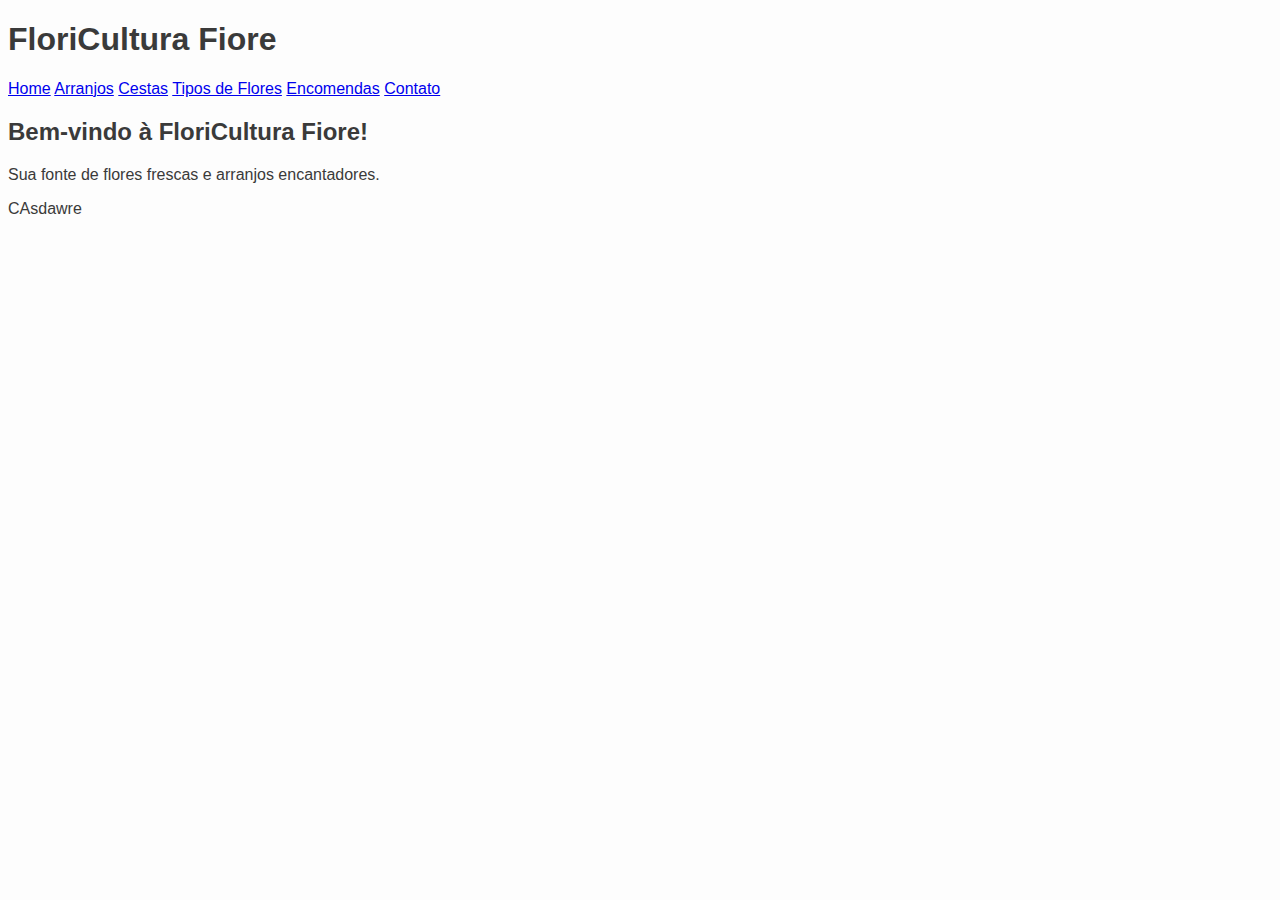
<file: index.html>
<!DOCTYPE html>
<html lang="pt-br">
<head>
    <link rel="stylesheet" href="style.css">
    <meta charset="UTF-8">
    <meta name="viewport" content="width=device-width, initial-scale=1.0">
    <title>Floricultura Fiore</title>
</head>
<body>
    <header>
        <h1>FloriCultura Fiore</h1>
        <nav>
            <a href="../index.html">Home</a>
            <a href="pages/Arranjos.html">Arranjos</a>
            <a href="pages/Cestas.html">Cestas</a>
            <a href="pages/TiposFlores.html">Tipos de Flores</a>
            <a href="pages/Encomendas.html">Encomendas</a>
            <a href="pages/Contato.html">Contato</a>
        </nav>
    </header>
    <main>
        <h2>Bem-vindo à FloriCultura Fiore!</h2>
        <p>Sua fonte de flores frescas e arranjos encantadores.</p>

        <div class="box">
            <p>CAsdawre</p>
            
        </div>

    </main>
</body>
</html>
</file>
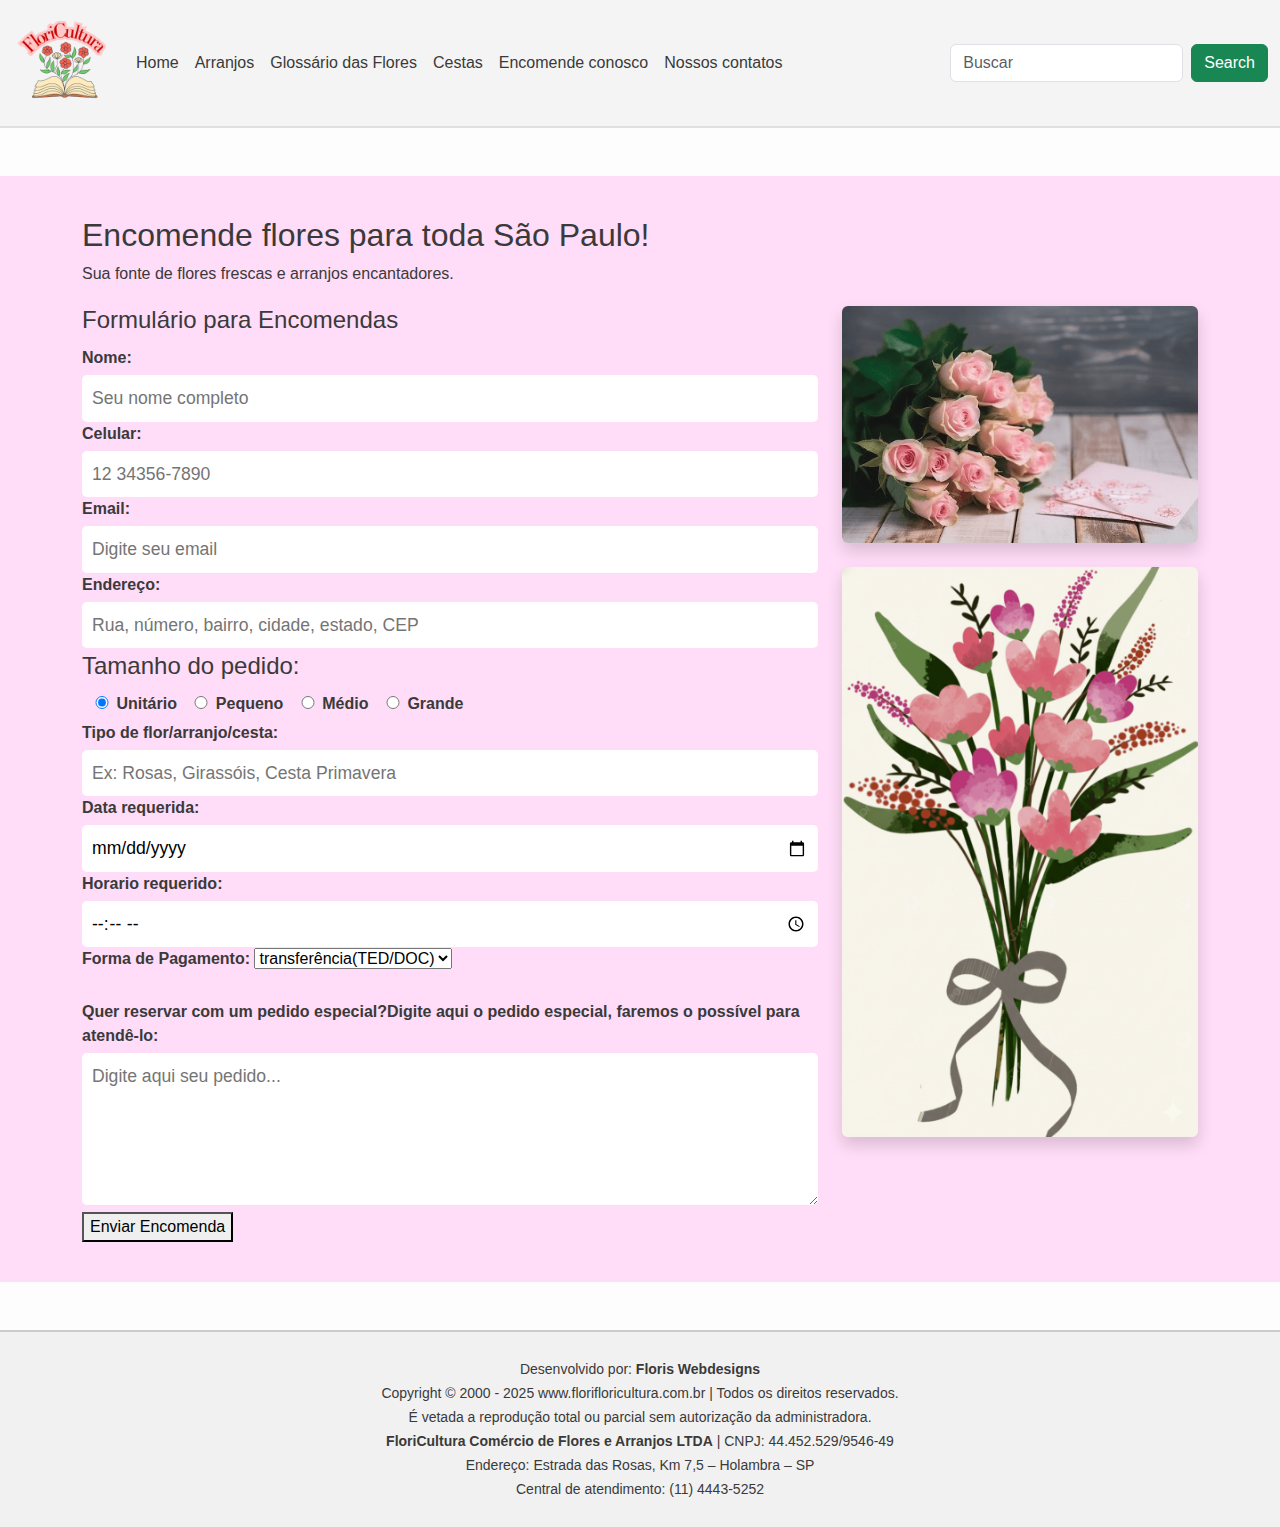
<file: Encomendas.html>
<!DOCTYPE html> 
<html lang="pt-br">
<head>
    <link rel="stylesheet" href="../style.css">
    <meta charset="UTF-8">
    <meta name="viewport" content="width=device-width, initial-scale=1.0">
    <meta name="keywords" content="Floricultura, Encomendas, Holambra, Flores, Cestas">
    <meta name="description" content="Encomendas de flores na FloriCultura.">
    <title>Encomendas - FloriCultura</title>
    <link rel="icon" type="image/png" href="../images/FloriCultura.png">

    <link href="https://cdn.jsdelivr.net/npm/bootstrap@5.3.8/dist/css/bootstrap.min.css" rel="stylesheet" crossorigin="anonymous">
    <link rel="stylesheet" href="../style.css">
</head>
<body>
    <header>
        <nav class="navbar navbar-expand-lg bg-body-tertiary custom-navbar">
            <section class="container-fluid">
                <a class="navbar-brand" href="../home.html">
                    <img src="../images/FloriCultura.png" alt="Ir para a home" class="logo">
                </a>

                <button class="navbar-toggler" type="button" data-bs-toggle="collapse" data-bs-target="#menu" aria-controls="menu" aria-expanded="false" aria-label="Alternar navegação">
                    <span class="navbar-toggler-icon"></span>
                </button>

                <section class="collapse navbar-collapse" id="menu">
                    <ul class="navbar-nav me-auto mb-2 mb-lg-0">
                        <li class="nav-item"><a class="nav-link" href="../home.html">Home</a></li>
                        <li class="nav-item"><a class="nav-link" href="Arranjos.html">Arranjos</a></li>
                        <li class="nav-item"><a class="nav-link" href="TiposFlores.html">Glossário das Flores</a></li>
                        <li class="nav-item"><a class="nav-link" href="Cestas.html">Cestas</a></li>
                        <li class="nav-item"><a class="nav-link" href="Encomendas.html">Encomende conosco</a></li>
                        <li class="nav-item"><a class="nav-link" href="Contato.html">Nossos contatos</a></li>
                    </ul>

                    <form class="d-flex" role="search">
                        <input class="form-control me-2" type="search" placeholder="Buscar" aria-label="Buscar">
                        <button class="btn btn-success" type="submit">Search</button>
                    </form>
                </section>
            </section>
        </nav>
    </header>

    <main class="sobre-form my-5">
        <div class="container">
            <article class="row align-items-center g-4">
                <section class="col-md-8 texto-sobre">
                    <h2>Encomende flores para toda São Paulo!</h2>
                    <p>Sua fonte de flores frescas e arranjos encantadores.</p>
               
                    <form id="encomenda" action="Encomendas.html" method="post">
            <fieldset id="fieldset-encomenda">
                <legend>Formulário para Encomendas</legend>

                <label for="nome">Nome:</label>
                <input type="text" id="nome" name="nome" placeholder="Seu nome completo">

                <label for="celular">Celular:</label>
                <input type="tel" id="celular" name="celular" placeholder="12 34356-7890">

                <label for="email">Email:</label>
                <input type="email" id="email" name="email" placeholder="Digite seu email">

                <label for="endereco">Endereço:</label>
                <input type="text" id="endereco" name="endereco" placeholder="Rua, número, bairro, cidade, estado, CEP">   

                <legend>Tamanho do pedido:</legend>
                <input type="radio" id="unitario" name="Pedido" value="Unitario" checked>
                <label for="unitario">Unitário</label>

                <input type="radio" id="pequeno" name="Pedido" value="Pequeno">
                <label for="pequeno">Pequeno</label>

                <input type="radio" id="medio" name="Pedido" value="Medio">
                <label for="medio">Médio</label>        

                <input type="radio" id="grande" name="Pedido" value="Grande">
                <label for="grande">Grande</label>
                <br>

                <label for="nomeFlor">Tipo de flor/arranjo/cesta:</label>
                <input type="text" id="nomeFlor" name="nomeFlor" placeholder="Ex: Rosas, Girassóis, Cesta Primavera">

                <label for="dataRequerida">Data requerida:</label>
                <input type="date" id="dataRequerida" name="dataRequerida">

                <label for="horario">Horario requerido:</label>
                <input type="time" id="horario" name="horarioRequerido">

                <label for="Forma de Pagamento">Forma de Pagamento:</label>
                <select name="pagamento" id="pagamento">
                    <option value="transferencia" selected>transferência(TED/DOC)</option>
                    <option value="pix">Pix</option>
                    <option value="deposito">Depósito</option>

                    <optgroup label="Cartão de Crédito">
                        <option value="mastercard">MasterCard</option>   
                        <option value="visa">Visa</option>
                        <option value="elo">Elo</option>
                    </optgroup>
                </select><br><br>

                <label for="pedido">Quer reservar com um pedido especial?Digite aqui o pedido especial, faremos o possível para atendê-lo:</label><br>
                <textarea id="pedido" name="pedido" rows="5" cols="60" 
                    placeholder="Digite aqui seu pedido..."></textarea>
                    
                <button type="submit">Enviar Encomenda</button>
            </fieldset>  
            </form>
            
        </section>
        <figure class="col-md-4 text-center">
            <img src="../images/flores rosas com carta.png" class="img-fluid rounded shadow" alt="Buque de rosas">
            <br><br>
            <img src="../images/aquarelaflor.png" class="img-fluid rounded shadow" alt="Desenho aquarela de flor">
        </figure>
    </article>
</div>
</main>
<footer class="text-center py-4 custom-footer">
    <p>Desenvolvido por: <strong>Floris Webdesigns</strong></p>
    <p>Copyright © 2000 - 2025 www.florifloricultura.com.br | Todos os direitos reservados.</p>
    <p>É vetada a reprodução total ou parcial sem autorização da administradora.</p>
    <p><strong>FloriCultura Comércio de Flores e Arranjos LTDA</strong> | CNPJ: 44.452.529/9546-49</p>
    <p>Endereço: Estrada das Rosas, Km 7,5 – Holambra – SP</p>
    <p>Central de atendimento: (11) 4443-5252</p>
</footer>
</body>
<script src="https://cdn.jsdelivr.net/npm/bootstrap@5.3.8/dist/js/bootstrap.bundle.min.js"></script>
            <script src="../scripts.js"></script>
</html>
</file>
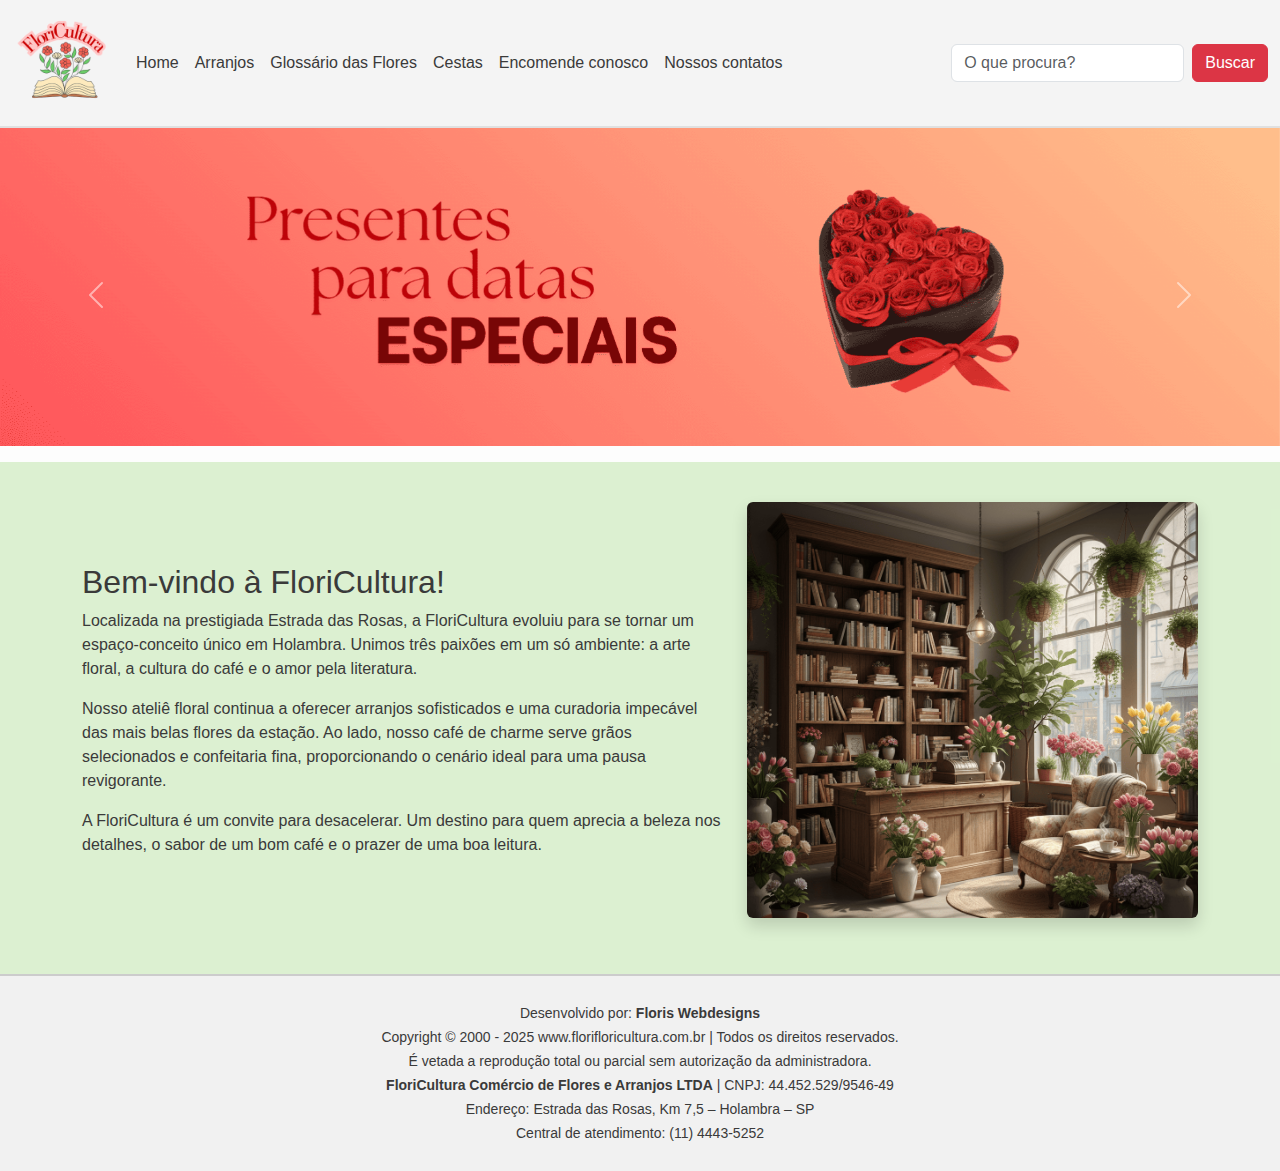
<file: home.html>
<!DOCTYPE html>
<html lang="pt-BR">
<head>
    <meta charset="UTF-8">
    <meta name="viewport" content="width=device-width, initial-scale=1.0">
    <meta name="keywords" content="Floricultura, Café, Holambra, Flores, Cultura, Cestas, Aconchego">
    <meta name="description" content="Floricultura e Café em ambiente aconchegante.">
    <title>FloriCultura</title>
    <link rel="icon" type="image/png" href="images/FloriCultura.png">
      

    <link href="https://cdn.jsdelivr.net/npm/bootstrap@5.3.8/dist/css/bootstrap.min.css" rel="stylesheet" crossorigin="anonymous">
    <link rel="stylesheet" href="style.css">
</head>
<body>
    <header>
        <nav class="navbar navbar-expand-lg bg-body-tertiary custom-navbar">
            <section class="container-fluid">
                <a class="navbar-brand" href="../home.html">
                    <img src="images/FloriCultura.png" alt="Ir para a home" class="logo">
                </a>

                <button class="navbar-toggler" type="button" data-bs-toggle="collapse" data-bs-target="#menu" aria-controls="menu" aria-expanded="false" aria-label="Alternar navegação">
                    <span class="navbar-toggler-icon"></span>
                </button>

                <section class="collapse navbar-collapse" id="menu">
                    <ul class="navbar-nav me-auto mb-2 mb-lg-0">
                        <li class="nav-item"><a class="nav-link" href="../home.html">Home</a></li>
                        <li class="nav-item"><a class="nav-link" href="pages/Arranjos.html">Arranjos</a></li>
                        <li class="nav-item"><a class="nav-link" href="pages/TiposFlores.html">Glossário das Flores</a></li>
                        <li class="nav-item"><a class="nav-link" href="pages/Cestas.html">Cestas</a></li>
                        <li class="nav-item"><a class="nav-link" href="pages/Encomendas.html">Encomende conosco</a></li>
                        <li class="nav-item"><a class="nav-link" href="pages/Contato.html">Nossos contatos</a></li>
                    </ul>

                    <form id="searchForm" class="d-flex" role="search">
                        <input id="searchForm" class="form-control me-2" type="search" placeholder="O que procura?" aria-label="Buscar">
                        <button class="btn btn-danger" type="submit">Buscar</button>
                    </form>
                </section>
            </section>
        </nav>
    <section class="slider mt-0">
        <article id="carouselExampleAutoplaying" class="carousel slide" data-bs-ride="carousel">
            <section class="carousel-inner">
                <figure class="carousel-item active">
                    <img src="images/banner1.png" class="d-block w-100" alt="Presentes para Datas Especiais">
                </figure>
                <figure class="carousel-item">
                    <img src="images/banner2.png" class="d-block w-100" alt="Ambiente Agradável">
                </figure>
                <figure class="carousel-item">
                    <img src="images/banner3.png" class="d-block w-100" alt="Promoções de Flores">
                </figure>
            </section>
            <button class="carousel-control-prev" type="button" data-bs-target="#carouselExampleAutoplaying" data-bs-slide="prev">
                <span class="carousel-control-prev-icon"></span>
                <span class="visually-hidden">Anterior</span>
            </button>
            <button class="carousel-control-next" type="button" data-bs-target="#carouselExampleAutoplaying" data-bs-slide="next">
                <span class="carousel-control-next-icon"></span>
                <span class="visually-hidden">Próximo</span>
            </button>
        </article>
    </section>

    <main class="sobre-home my-7">
        <section class="container">
            <article class="row align-items-center g-4">
                <section class="col-md-7 texto-sobre">
                    <h2>Bem-vindo à FloriCultura!</h2>
                    <p>
                        Localizada na prestigiada Estrada das Rosas, a FloriCultura evoluiu para se tornar um espaço-conceito único em Holambra. 
                        Unimos três paixões em um só ambiente: a arte floral, a cultura do café e o amor pela literatura.
                    </p>
                    <p>
                        Nosso ateliê floral continua a oferecer arranjos sofisticados e uma curadoria impecável das mais belas flores da estação. 
                        Ao lado, nosso café de charme serve grãos selecionados e confeitaria fina, proporcionando o cenário ideal para uma pausa revigorante.
                    </p>
                    <p>
                        A FloriCultura é um convite para desacelerar. Um destino para quem aprecia a beleza nos detalhes, 
                        o sabor de um bom café e o prazer de uma boa leitura.
                    </p>
                </section>

                <figure class="col-md-5 text-center">
                    <img src="images/BiblitecaComFlores.png" class="img-fluid rounded shadow" alt="Biblioteca com flores">
                </figure>
            </article>
        </section>
    </main>
    <footer class="text-center py-4 custom-footer">
        <p>Desenvolvido por: <strong>Floris Webdesigns</strong></p>
        <p>Copyright © 2000 - 2025 www.florifloricultura.com.br | Todos os direitos reservados.</p>
        <p>É vetada a reprodução total ou parcial sem autorização da administradora.</p>
        <p><strong>FloriCultura Comércio de Flores e Arranjos LTDA</strong> | CNPJ: 44.452.529/9546-49</p>
        <p>Endereço: Estrada das Rosas, Km 7,5 – Holambra – SP</p>
        <p>Central de atendimento: (11) 4443-5252</p>
    </footer>
</body>
<script src="https://cdn.jsdelivr.net/npm/bootstrap@5.3.8/dist/js/bootstrap.bundle.min.js"></script>
<script src="scripts.js"></script>
</html>
</file>
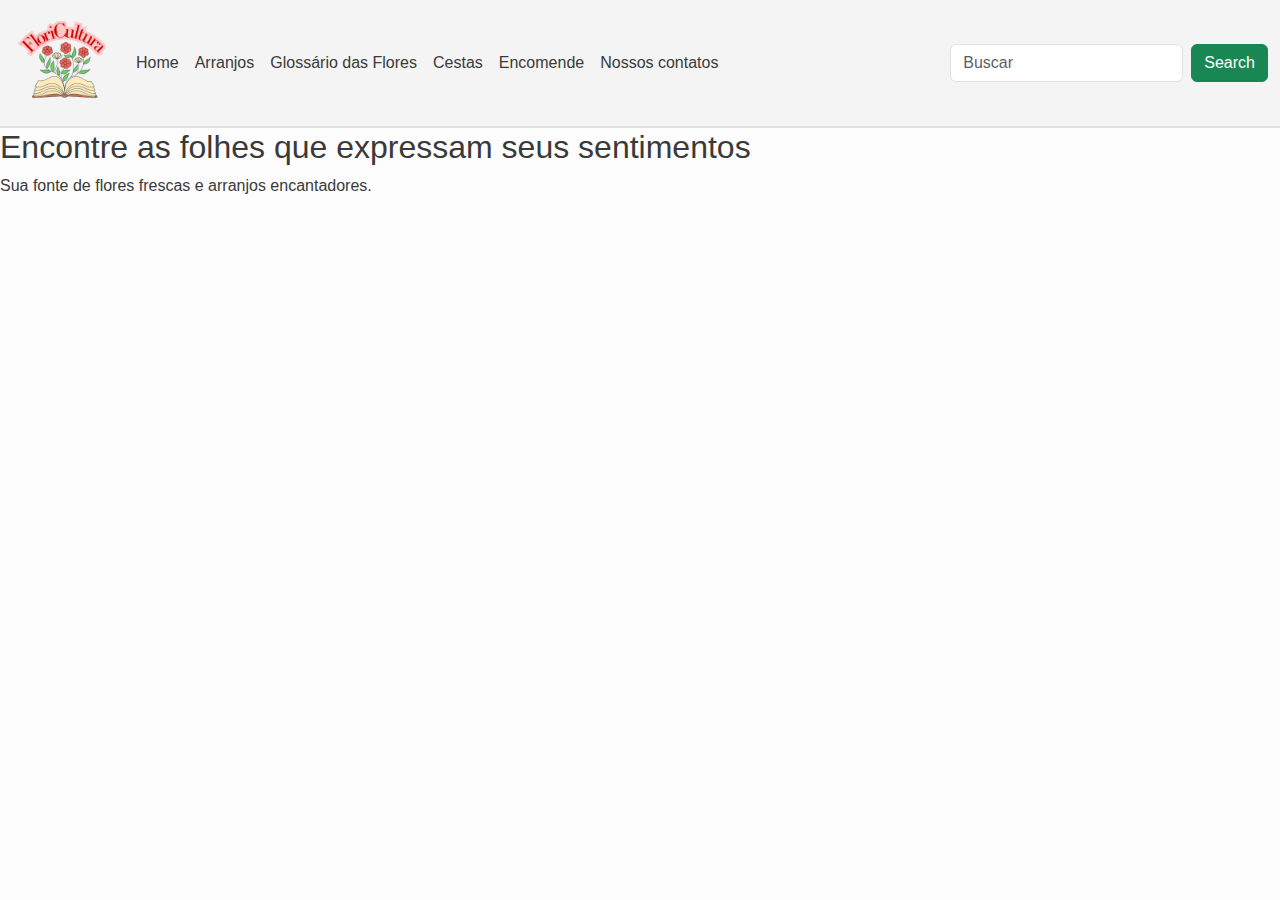
<file: TiposFlores.html>
<!DOCTYPE html>
<html lang="pt-br">
<head>
    <link rel="stylesheet" href="../style.css">
    <meta charset="UTF-8">
    <meta name="viewport" content="width=device-width, initial-scale=1.0">
    <title>Floricultura</title>
    <link href="https://cdn.jsdelivr.net/npm/bootstrap@5.3.8/dist/css/bootstrap.min.css" rel="stylesheet" crossorigin="anonymous">
    <link rel="stylesheet" href="style.css">
</head>
<body>
    <header>
        <nav class="navbar navbar-expand-lg bg-body-tertiary custom-navbar">
            <div class="container-fluid">
                <a class="navbar-brand" href="../home.html">
                    <img src="..\images/FloriCultura.png" alt="Ir para a home" class="logo">
                </a>

                <button class="navbar-toggler" type="button" data-bs-toggle="collapse" data-bs-target="#menu" aria-controls="menu" aria-expanded="false" aria-label="Alternar navegação">
                    <span class="navbar-toggler-icon"></span>
                </button>

                <div class="collapse navbar-collapse" id="menu">
                    <ul class="navbar-nav me-auto mb-2 mb-lg-0">
                        <li class="nav-item"><a class="nav-link" href="../home.html">Home</a></li>
                        <li class="nav-item"><a class="nav-link" href="Arranjos.html">Arranjos</a></li>
                        <li class="nav-item"><a class="nav-link" href="TiposFlores.html">Glossário das Flores</a></li>
                        <li class="nav-item"><a class="nav-link" href="Cestas.html">Cestas</a></li>
                        <li class="nav-item"><a class="nav-link" href="Encomendas.html">Encomende</a></li>
                        <li class="nav-item"><a class="nav-link" href="Contato.html">Nossos contatos</a></li>
                    </ul>

                    <form class="d-flex" role="search">
                        <input class="form-control me-2" type="search" placeholder="Buscar" aria-label="Buscar">
                        <button class="btn btn-success" type="submit">Search</button>
                    </form>
                </div>
            </div>
        </nav>
    </header>
    <main>
        <h2>Encontre as folhes que expressam seus sentimentos</h2>
        <p>Sua fonte de flores frescas e arranjos encantadores.</p>
    </main>
</body>
<script src="https://cdn.jsdelivr.net/npm/bootstrap@5.3.8/dist/js/bootstrap.bundle.min.js"></script>
</html>
</file>
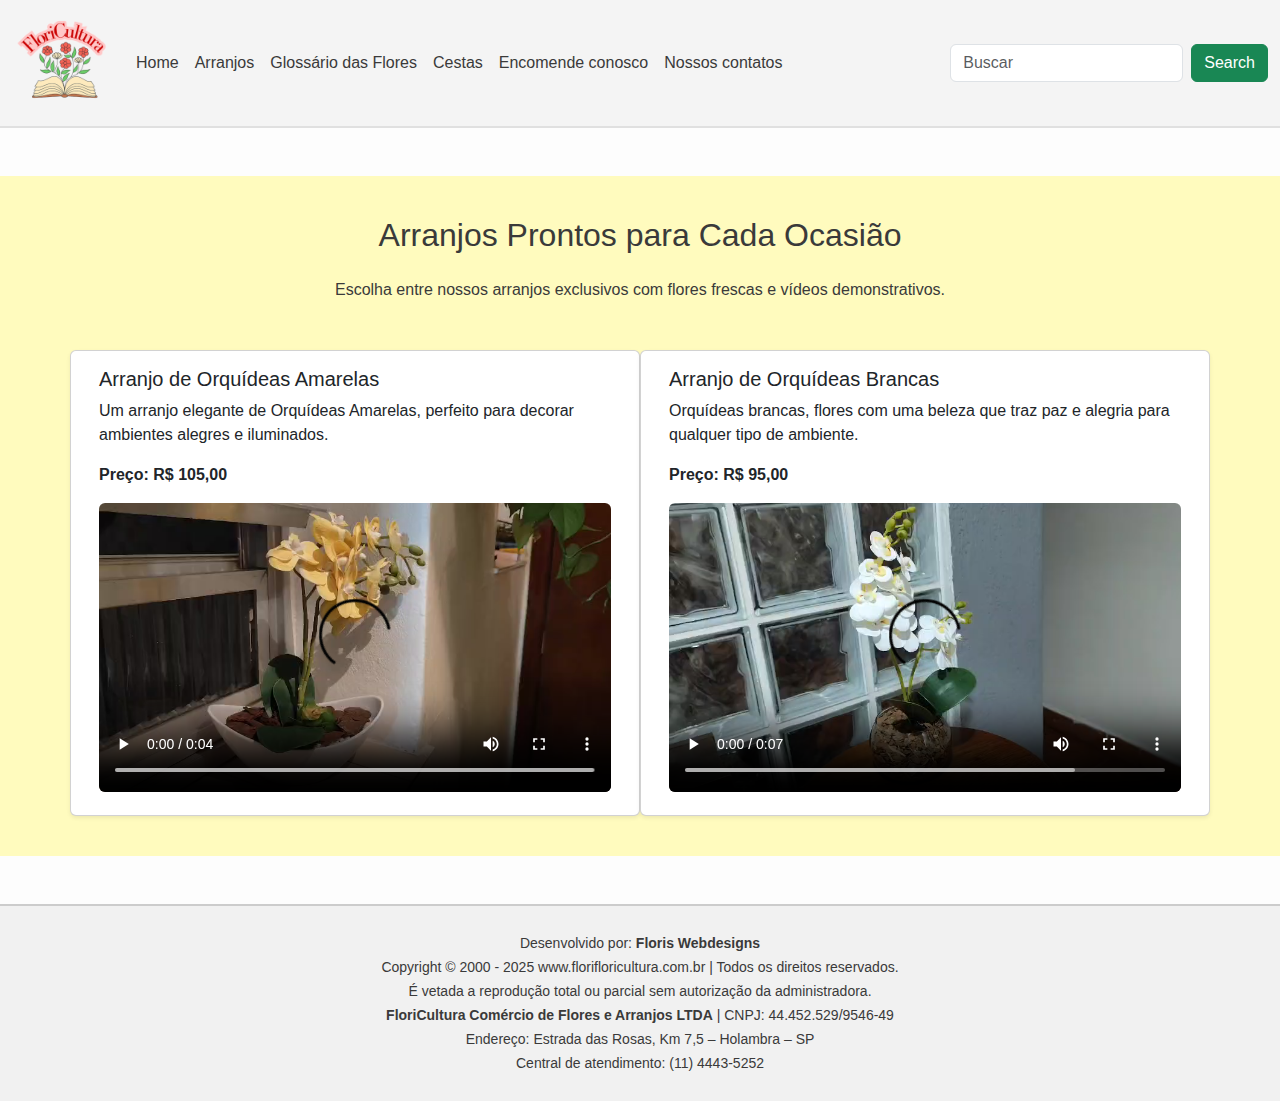
<file: pages/Arranjos.html>
<!DOCTYPE html>
<html lang="pt-BR">
<head>
    <meta charset="UTF-8">
    <meta name="viewport" content="width=device-width, initial-scale=1.0">
    <meta name="keywords" content="Floricultura, Arranjos, Flores, Holambra, Vídeos">
    <meta name="description" content="Arranjos de flores disponíveis na FloriCultura.">
    <title>Arranjos - FloriCultura</title>
    <link href="https://cdn.jsdelivr.net/npm/bootstrap@5.3.8/dist/css/bootstrap.min.css" rel="stylesheet" crossorigin="anonymous">
    <link rel="stylesheet" href="../style.css">
</head>
<body>
    <header>
        <nav class="navbar navbar-expand-lg bg-body-tertiary custom-navbar">
            <section class="container-fluid">
                <a class="navbar-brand" href="../home.html">
                    <img src="../images/FloriCultura.png" alt="Ir para a home" class="logo">
                </a>

                <button class="navbar-toggler" type="button" data-bs-toggle="collapse" data-bs-target="#menu" aria-controls="menu" aria-expanded="false" aria-label="Alternar navegação">
                    <span class="navbar-toggler-icon"></span>
                </button>

                <section class="collapse navbar-collapse" id="menu">
                    <ul class="navbar-nav me-auto mb-2 mb-lg-0">
                        <li class="nav-item"><a class="nav-link" href="../home.html">Home</a></li>
                        <li class="nav-item"><a class="nav-link active" href="Arranjos.html">Arranjos</a></li>
                        <li class="nav-item"><a class="nav-link" href="TiposFlores.html">Glossário das Flores</a></li>
                        <li class="nav-item"><a class="nav-link" href="Cestas.html">Cestas</a></li>
                        <li class="nav-item"><a class="nav-link" href="Encomendas.html">Encomende conosco</a></li>
                        <li class="nav-item"><a class="nav-link" href="Contato.html">Nossos contatos</a></li>
                    </ul>

                    <form class="d-flex" role="search">
                        <input class="form-control me-2" type="search" placeholder="Buscar" aria-label="Buscar">
                        <button class="btn btn-success" type="submit">Search</button>
                    </form>
                </section>
            </section>
        </nav>
    </header>
    <main class="sobre-arranjos my-5">
        <section class="container">
            <h2 class="mb-4 text-center">Arranjos Prontos para Cada Ocasião</h2>
            <p class="text-center mb-5">Escolha entre nossos arranjos exclusivos com flores frescas e vídeos demonstrativos.</p>

            <section class="row g-4">
                <article class="col-md-6 card shadow-sm h-100">
                    <section class="card-body">
                        <h5 class="card-title">Arranjo de Orquídeas Amarelas </h5>
                        <p class="card-text">Um arranjo elegante de Orquídeas Amarelas, perfeito para decorar ambientes alegres e iluminados.</p>
                        <p class="card-text fw-bold">Preço: R$ 105,00</p>
                        <video controls class="w-100 rounded">
                            <source src="../images/OrquideasAmarelas.mp4" type="video/mp4">
                            Seu navegador não suporta vídeo.
                        </video>
                    </section>
                </article>
                <article class="col-md-6 card shadow-sm h-100">
                    <section class="card-body">
                        <h5 class="card-title">Arranjo de Orquídeas Brancas</h5>
                        <p class="card-text">Orquídeas brancas, flores com uma beleza que traz paz e alegria para qualquer tipo de ambiente.</p>
                        <p class="card-text fw-bold">Preço: R$ 95,00</p>
                        <video controls class="w-100 rounded">
                            <source src="../images/OrquideaBorboletaVideo.mp4" type="video/mp4">
                            Seu navegador não suporta vídeo.
                        </video>
                    </section>
                </article>
            </section>
        </section>
    </main>
    <footer class="text-center py-4 custom-footer">
        <p>Desenvolvido por: <strong>Floris Webdesigns</strong></p>
        <p>Copyright © 2000 - 2025 www.florifloricultura.com.br | Todos os direitos reservados.</p>
        <p>É vetada a reprodução total ou parcial sem autorização da administradora.</p>
        <p><strong>FloriCultura Comércio de Flores e Arranjos LTDA</strong> | CNPJ: 44.452.529/9546-49</p>
        <p>Endereço: Estrada das Rosas, Km 7,5 – Holambra – SP</p>
        <p>Central de atendimento: (11) 4443-5252</p>
    </footer>
</body>
<script src="https://cdn.jsdelivr.net/npm/bootstrap@5.3.8/dist/js/bootstrap.bundle.min.js"></script>
</html>
</file>
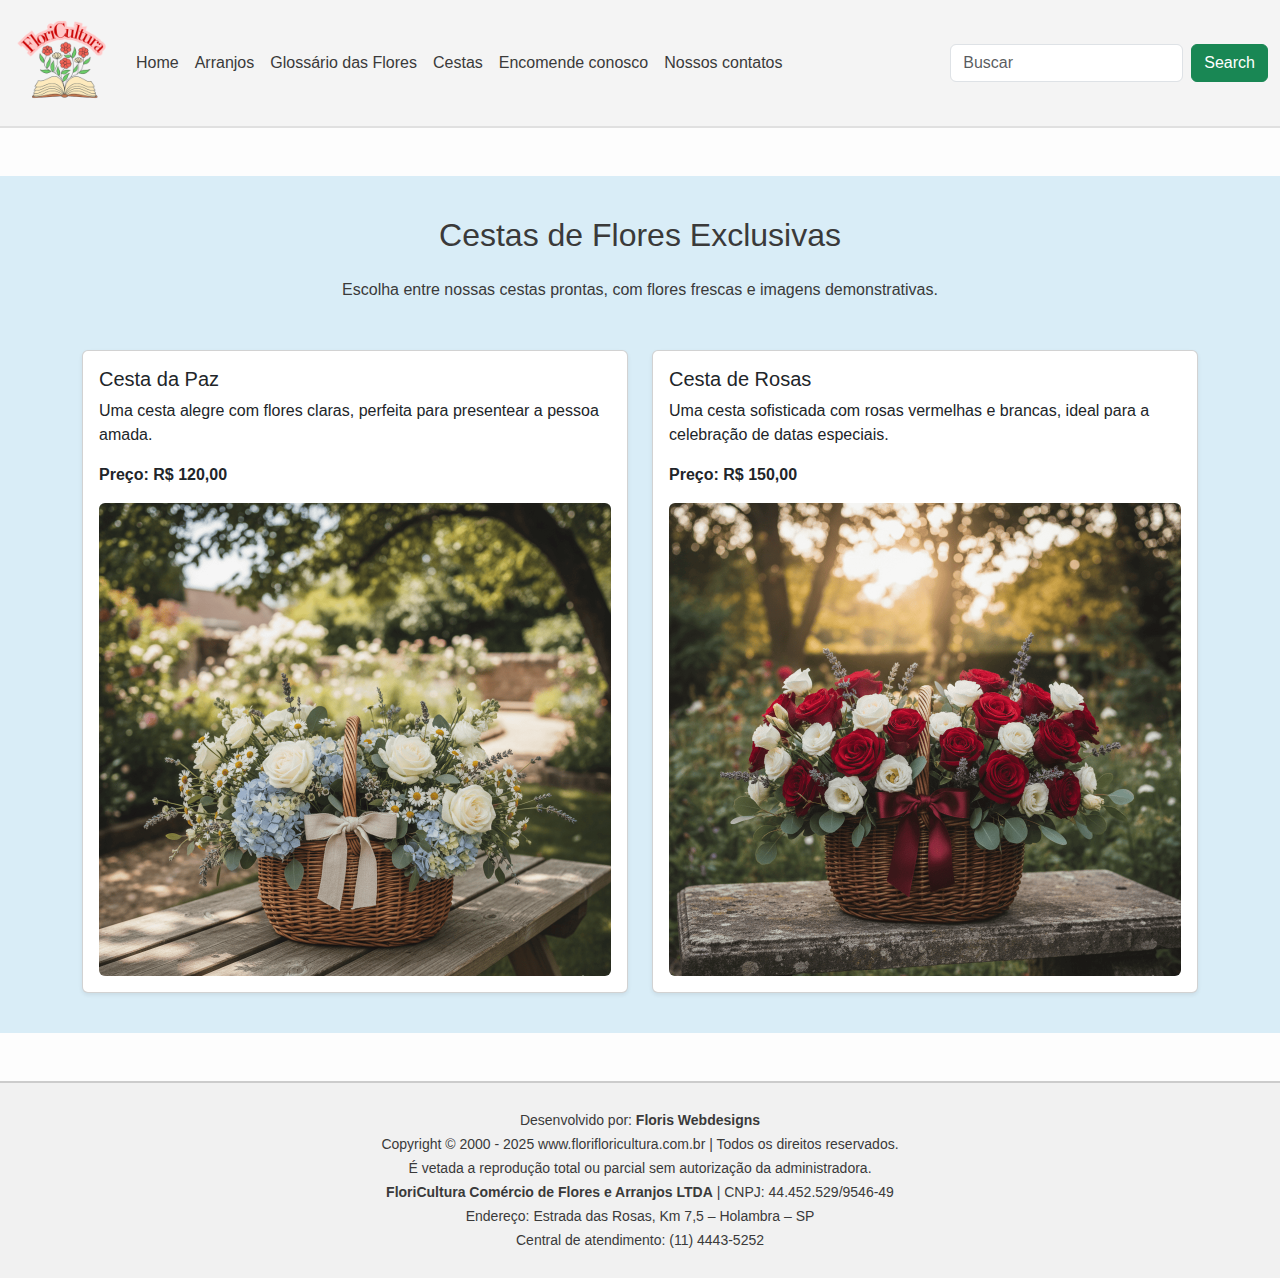
<file: pages/Cestas.html>
<!DOCTYPE html>
<html lang="pt-BR">
<head>
    <meta charset="UTF-8">
    <meta name="viewport" content="width=device-width, initial-scale=1.0">
    <meta name="keywords" content="Floricultura, Cestas, Flores, Holambra, Imagens">
    <meta name="description" content="Cestas de flores disponíveis na FloriCultura.">
    <title>Cestas - FloriCultura</title>
    <link href="https://cdn.jsdelivr.net/npm/bootstrap@5.3.8/dist/css/bootstrap.min.css" rel="stylesheet" crossorigin="anonymous">
    <link rel="stylesheet" href="../style.css">
</head>
<body>
    <header>
        <nav class="navbar navbar-expand-lg bg-body-tertiary custom-navbar">
            <section class="container-fluid">
                <a class="navbar-brand" href="../home.html">
                    <img src="../images/FloriCultura.png" alt="Ir para a home" class="logo">
                </a>

                <button class="navbar-toggler" type="button" data-bs-toggle="collapse" data-bs-target="#menu" aria-controls="menu" aria-expanded="false" aria-label="Alternar navegação">
                    <span class="navbar-toggler-icon"></span>
                </button>

                <section class="collapse navbar-collapse" id="menu">
                    <ul class="navbar-nav me-auto mb-2 mb-lg-0">
                        <li class="nav-item"><a class="nav-link" href="../home.html">Home</a></li>
                        <li class="nav-item"><a class="nav-link" href="Arranjos.html">Arranjos</a></li>
                        <li class="nav-item"><a class="nav-link" href="TiposFlores.html">Glossário das Flores</a></li>
                        <li class="nav-item"><a class="nav-link active" href="Cestas.html">Cestas</a></li>
                        <li class="nav-item"><a class="nav-link" href="Encomendas.html">Encomende conosco</a></li>
                        <li class="nav-item"><a class="nav-link" href="Contato.html">Nossos contatos</a></li>
                    </ul>

                    <form class="d-flex" role="search">
                        <input class="form-control me-2" type="search" placeholder="Buscar" aria-label="Buscar">
                        <button class="btn btn-success" type="submit">Search</button>
                    </form>
                </section>
            </section>
        </nav>
    </header>
    <main class="sobre-cestas my-5">
        <section class="container">
            <h2 class="mb-4 text-center">Cestas de Flores Exclusivas</h2>
            <p class="text-center mb-5">Escolha entre nossas cestas prontas, com flores frescas e imagens demonstrativas.</p>

            <section class="row g-4">
                <article class="col-md-6">
                    <article class="card shadow-sm h-100">
                        <section class="card-body">
                            <h5 class="card-title">Cesta da Paz</h5>
                            <p class="card-text">Uma cesta alegre com flores claras, perfeita para presentear a pessoa amada.</p>
                            <p class="card-text fw-bold">Preço: R$ 120,00</p>
                            <img src="../images/Cesta de Rosas Brancas.png" alt="Cesta da Paz" class="w-100 rounded">
                        </section>
                    </article>
                </article>
                <article class="col-md-6">
                    <article class="card shadow-sm h-100">
                        <section class="card-body">
                            <h5 class="card-title">Cesta de Rosas</h5>
                            <p class="card-text">Uma cesta sofisticada com rosas vermelhas e brancas, ideal para a celebração de datas especiais.</p>
                            <p class="card-text fw-bold">Preço: R$ 150,00</p>
                            <img src="../images/Cesta de Flores Brancas e Vermelhas.png" alt="Cesta de Rosas" class="w-100 rounded">
                        </section>
                    </article>
                </article>
            </section>
        </section>
    </main>
    <footer class="text-center py-4 custom-footer">
        <p>Desenvolvido por: <strong>Floris Webdesigns</strong></p>
        <p>Copyright © 2000 - 2025 www.florifloricultura.com.br | Todos os direitos reservados.</p>
        <p>É vetada a reprodução total ou parcial sem autorização da administradora.</p>
        <p><strong>FloriCultura Comércio de Flores e Arranjos LTDA</strong> | CNPJ: 44.452.529/9546-49</p>
        <p>Endereço: Estrada das Rosas, Km 7,5 – Holambra – SP</p>
        <p>Central de atendimento: (11) 4443-5252</p>
    </footer>

</body>
<script src="https://cdn.jsdelivr.net/npm/bootstrap@5.3.8/dist/js/bootstrap.bundle.min.js"></script>
</html>
</file>
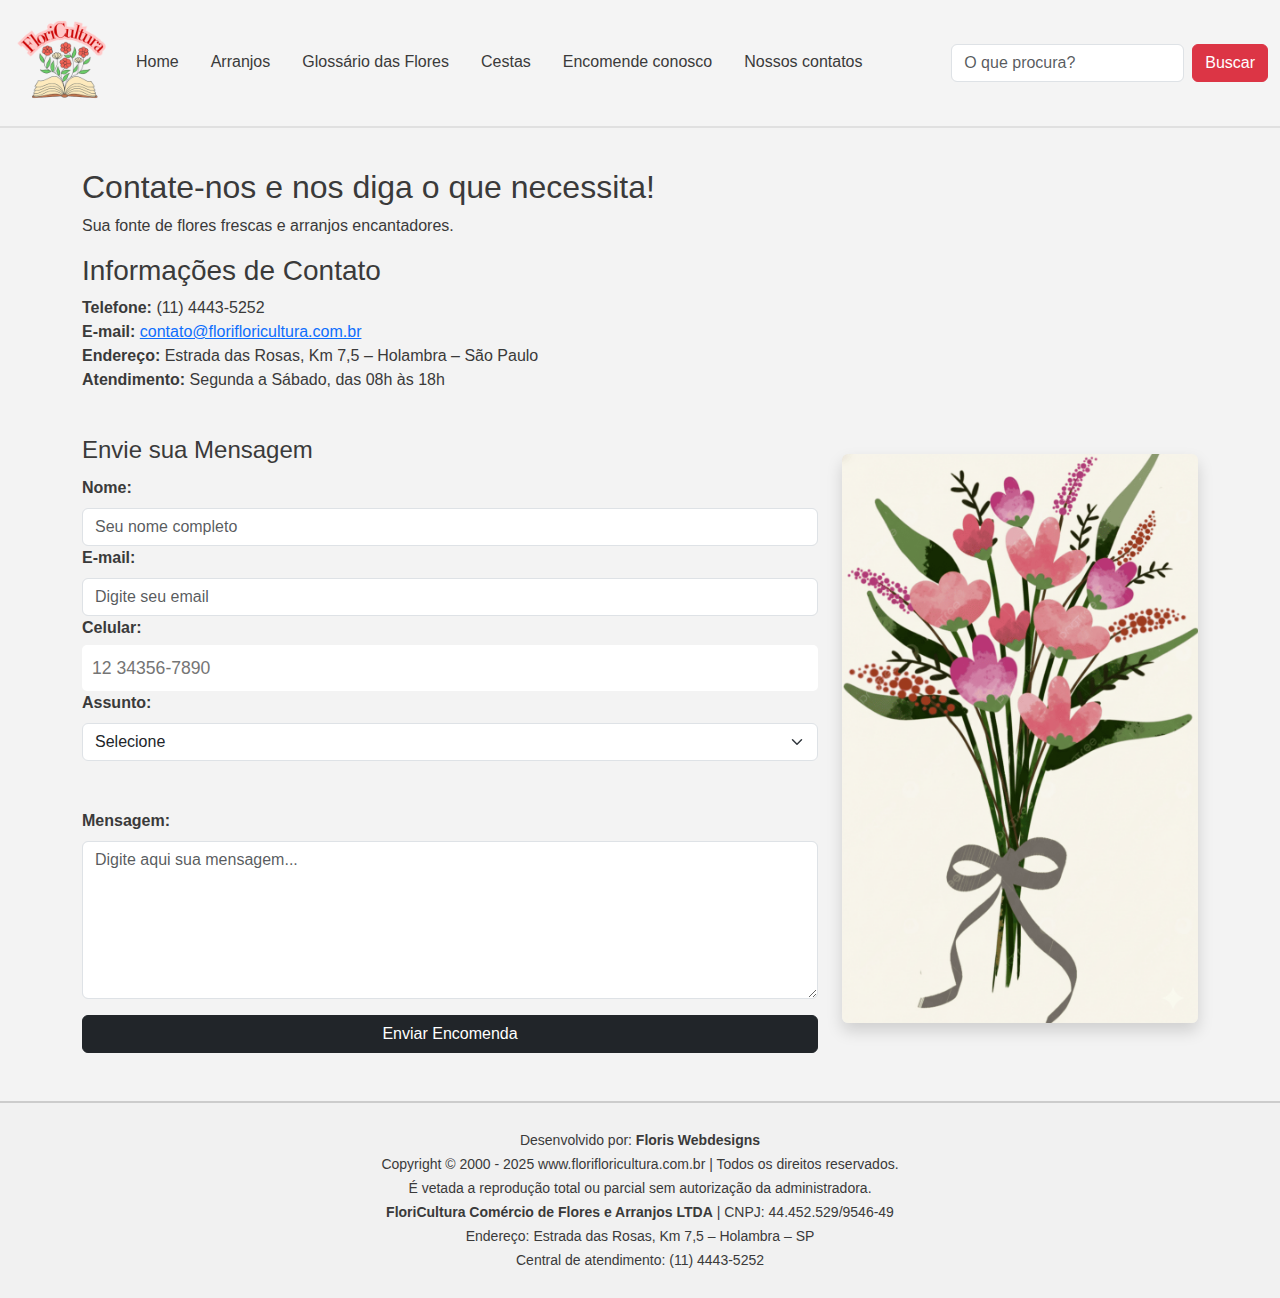
<file: pages/Contato.html>
<!DOCTYPE html>
<html lang="pt-br">
<head>
    <meta charset="UTF-8">
    <meta name="viewport" content="width=device-width, initial-scale=1.0">
    <meta name="keywords" content="Floricultura, Contato, Holambra, Email, Atendimento">
    <meta name="description" content="Entre em contato com a FloriCultura.">
    <title>Contato - FloriCultura</title>
    <link rel="icon" type="image/png" href="../images/FloriCultura.png">

    <link href="https://cdn.jsdelivr.net/npm/bootstrap@5.3.8/dist/css/bootstrap.min.css" rel="stylesheet" crossorigin="anonymous">
    <link rel="stylesheet" href="../style.css">
</head>
<body>
    <header>
        <nav class="navbar navbar-expand-lg bg-body-tertiary custom-navbar">
            <section class="container-fluid">
                <a class="navbar-brand" href="../home.html">
                    <img src="../images/FloriCultura.png" alt="Ir para a home" class="logo">
                </a>
                
                <button class="navbar-toggler" type="button" data-bs-toggle="collapse" data-bs-target="#menu" aria-controls="menu" aria-expanded="false" aria-label="Alternar navegação">
                    <span class="navbar-toggler-icon"></span>
                </button>
                
                <section class="collapse navbar-collapse" id="menu">
                    <ul class="nav nav-underline me-auto mb-2 mb-lg-0">
                        <li class="nav-item mx-2"><a class="nav-link" href="../home.html">Home</a></li>
                        <li class="nav-item mx-2"><a class="nav-link" href="Arranjos.html">Arranjos</a></li>
                        <li class="nav-item mx-2"><a class="nav-link" href="TiposFlores.html">Glossário das Flores</a></li>
                        <li class="nav-item mx-2"><a class="nav-link" href="Cestas.html">Cestas</a></li>
                        <li class="nav-item mx-2"><a class="nav-link" href="Encomendas.html">Encomende conosco</a></li>
                        <li class="nav-item mx-2"><a class="nav-link" href="Contato.html">Nossos contatos</a></li>
                    </ul>
                    
                    <form id="searchForm" class="d-flex" role="search">
                        <input id="searchForm" class="form-control me-2" type="search" placeholder="O que procura?" aria-label="Buscar">
                        <button class="btn btn-danger" type="submit">Buscar</button>
                    </form>
                </section>
            </section>
        </nav>
    </header>
    
    <main class="sobre-contato my-0">
        <section class="container">
            <article class="row align-items-center g-4">
                <section class="col-md-8 texto-center">
                    <h2>Contate-nos e nos diga o que necessita!</h2>
                <p>Sua fonte de flores frescas e arranjos encantadores.</p>
                
                <article class="info-contato">
                    <h3>Informações de Contato</h3>
                    <ul class="list-unstyled">
                        <li><strong>Telefone:</strong> (11) 4443-5252</li>
                        <li><strong>E-mail:</strong> <a href="mailto:contato@florifloricultura.com.br">contato@florifloricultura.com.br</a></li>
                        <li><strong>Endereço:</strong> Estrada das Rosas, Km 7,5 – Holambra – São Paulo</li>
                        <li><strong>Atendimento:</strong> Segunda a Sábado, das 08h às 18h</li>
                    </ul>
                </article>
            </section>
            
            <section class="col-md-8 texto-sobre">
                <form id="contato" action="Contato.html" method="post">
                    <fieldset id="fieldset-contato">
                        <legend>Envie sua Mensagem</legend>
                        <label for="nome" class="form-label">Nome:</label>
                        <input type="text" class="form-control" id="nome" name="nome" placeholder="Seu nome completo">

                        <label for="email" class="form-label">E-mail:</label>
                        <input type="email" class="form-control" id="email" name="email" placeholder="Digite seu email">
                        
                        <label for="celular">Celular:</label>
                        <input type="tel" id="celular" name="celular" placeholder="12 34356-7890">

                        <label for="assunto" class="form-label">Assunto:</label>
                        <select id="assunto" name="assunto" class="form-select">
                                <option value="">Selecione</option>
                                <option value="Informações">Dúvidas / Informações</option>
                                <option value="Encomendas">Encomendas</option>
                                <option value="Parcerias">Parcerias</option>
                                <option value="Outros">Outros</option>
                            </select><br><br>
                            
                            <label for="mensagem" class="form-label">Mensagem:</label>
                            <textarea id="mensagem" name="mensagem" class="form-control" rows="6" 
                            placeholder="Digite aqui sua mensagem..."></textarea>
                            
                            <button class="btn btn-dark w-100 mt-3 mb-2" type="submit">Enviar Encomenda</button>
                        </fieldset>
                    </form>
                </section>
                <figure class="col-md-4 text-center">
                    <img src="../images/aquarelaflor.png" class="img-fluid rounded shadow" alt="Buque de rosas">
                </figure>
            </article>
        </section>
    </main>
    <footer class="text-center py-4 custom-footer">
        <p>Desenvolvido por: <strong>Floris Webdesigns</strong></p>
        <p>Copyright © 2000 - 2025 www.florifloricultura.com.br | Todos os direitos reservados.</p>
        <p>É vetada a reprodução total ou parcial sem autorização da administradora.</p>
        <p><strong>FloriCultura Comércio de Flores e Arranjos LTDA</strong> | CNPJ: 44.452.529/9546-49</p>
        <p>Endereço: Estrada das Rosas, Km 7,5 – Holambra – SP</p>
        <p>Central de atendimento: (11) 4443-5252</p>
    </footer>
</body>
<script src="https://cdn.jsdelivr.net/npm/bootstrap@5.3.8/dist/js/bootstrap.bundle.min.js"></script>
<script src="../scripts.js"></script>
</html>
</file>
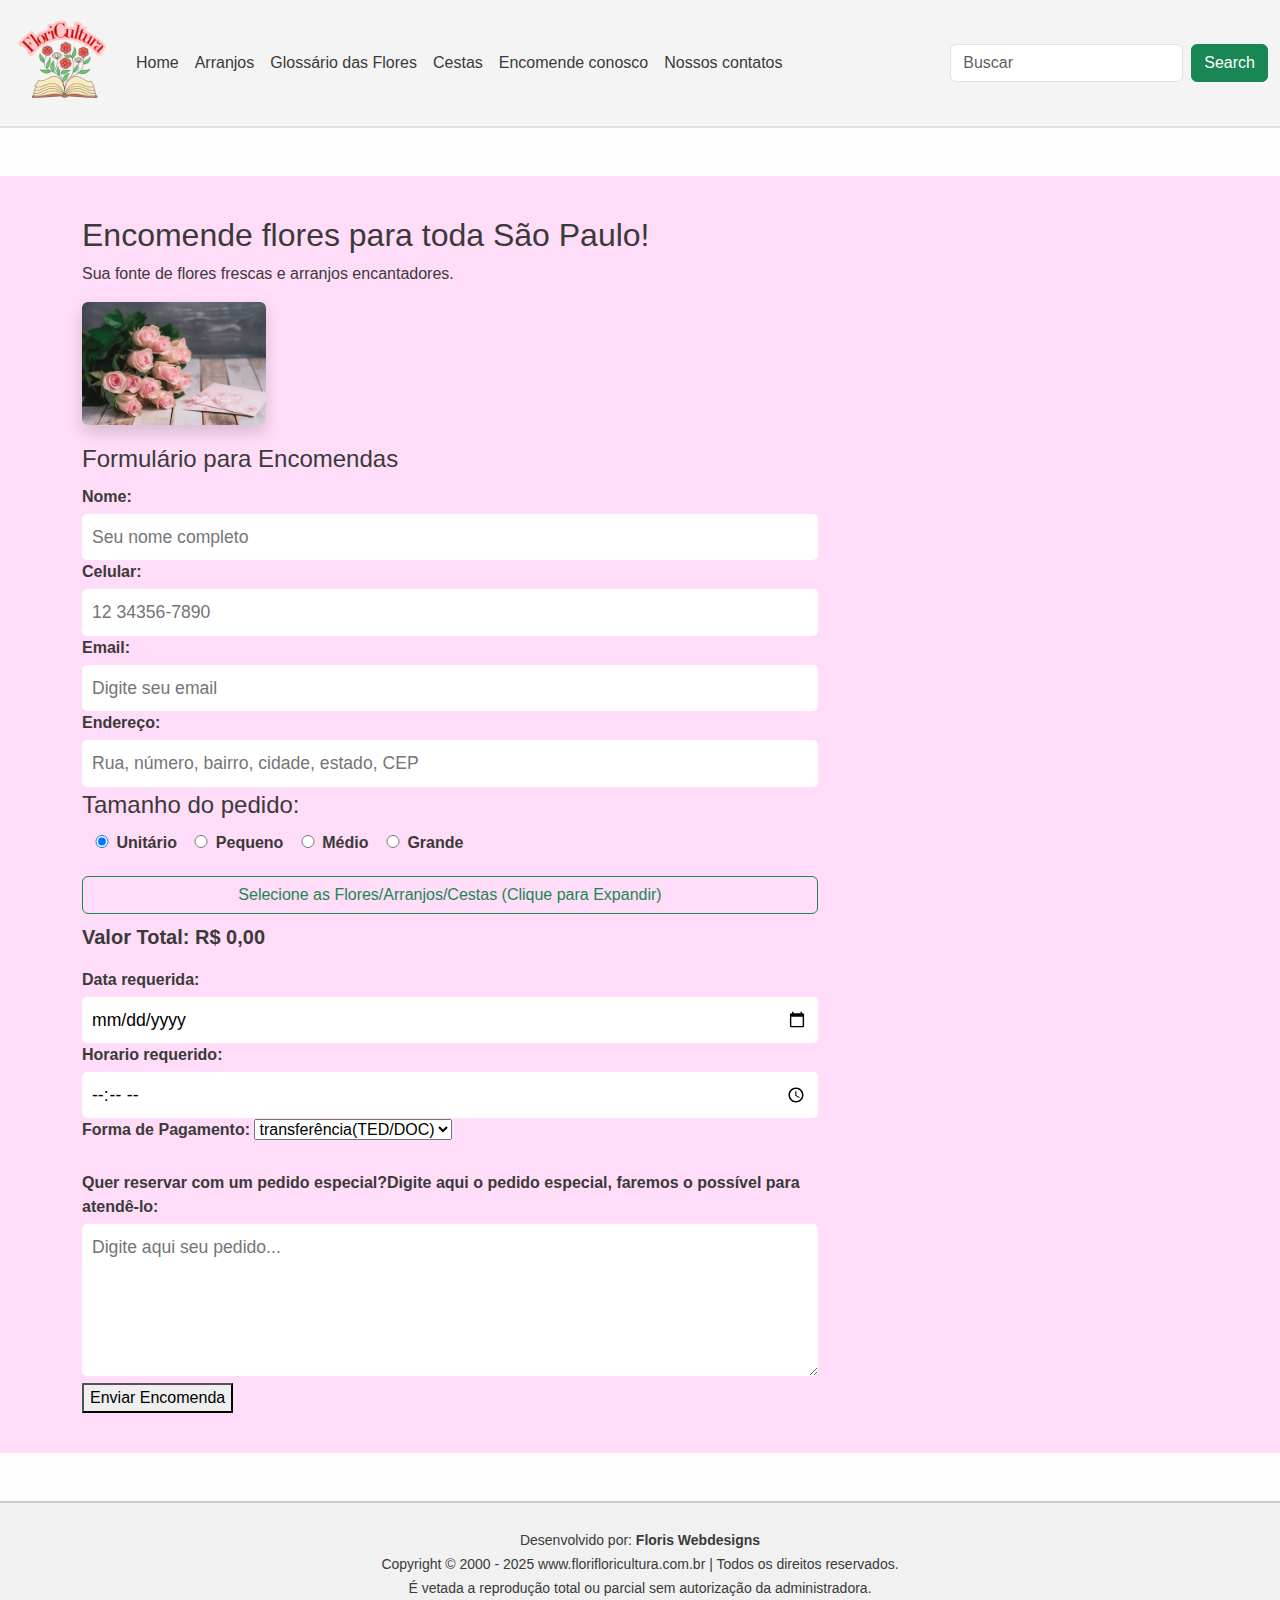
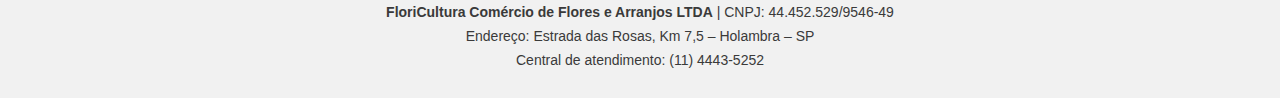
<file: pages/Encomendas.html>
<!DOCTYPE html> 
<html lang="pt-br">
<head>
    <link rel="stylesheet" href="../style.css">
    <meta charset="UTF-8">
    <meta name="viewport" content="width=device-width, initial-scale=1.0">
    <meta name="keywords" content="Floricultura, Encomendas, Holambra, Flores, Cestas">
    <meta name="description" content="Encomendas de flores na FloriCultura.">
    <title>Encomendas - FloriCultura</title>
    <link rel="icon" type="image/png" href="../images/FloriCultura.png">

    <link href="https://cdn.jsdelivr.net/npm/bootstrap@5.3.8/dist/css/bootstrap.min.css" rel="stylesheet" crossorigin="anonymous">
    <link rel="stylesheet" href="../style.css">
</head>
<body>
    <header>
        <nav class="navbar navbar-expand-lg bg-body-tertiary custom-navbar">
            <section class="container-fluid">
                <a class="navbar-brand" href="../home.html">
                    <img src="../images/FloriCultura.png" alt="Ir para a home" class="logo">
                </a>
                
                <button class="navbar-toggler" type="button" data-bs-toggle="collapse" data-bs-target="#menu" aria-controls="menu" aria-expanded="false" aria-label="Alternar navegação">
                    <span class="navbar-toggler-icon"></span>
                </button>
                
                <section class="collapse navbar-collapse" id="menu">
                    <ul class="navbar-nav me-auto mb-2 mb-lg-0">
                        <li class="nav-item"><a class="nav-link" href="../home.html">Home</a></li>
                        <li class="nav-item"><a class="nav-link" href="Arranjos.html">Arranjos</a></li>
                        <li class="nav-item"><a class="nav-link" href="TiposFlores.html">Glossário das Flores</a></li>
                        <li class="nav-item"><a class="nav-link" href="Cestas.html">Cestas</a></li>
                        <li class="nav-item"><a class="nav-link" href="Encomendas.html">Encomende conosco</a></li>
                        <li class="nav-item"><a class="nav-link" href="Contato.html">Nossos contatos</a></li>
                    </ul>
                    
                    <form class="d-flex" role="search">
                        <input class="form-control me-2" type="search" placeholder="Buscar" aria-label="Buscar">
                        <button class="btn btn-success" type="submit">Search</button>
                    </form>
                </section>
            </section>
        </nav>
    </header>
    
    <main class="sobre-form my-5">
        <div class="container">
            <article class="row align-items-center g-4">
                <section class="col-md-8 texto-center">
                    <h2>Encomende flores para toda São Paulo!</h2>
                    <p>Sua fonte de flores frescas e arranjos encantadores.</p>
                    <figure class="col-md-3 text-right">
                        <img src="../images/flores rosas com carta.png" class="img-fluid rounded shadow" alt="Buque de rosas">
                    </figure>
               
                    <form id="encomenda" action="Encomendas.html" method="post">
            <fieldset id="fieldset-encomenda">
                <legend>Formulário para Encomendas</legend>

                <label for="nome">Nome:</label>
                <input type="text" id="nome" name="nome" placeholder="Seu nome completo">

                <label for="celular">Celular:</label>
                <input type="tel" id="celular" name="celular" placeholder="12 34356-7890">

                <label for="email">Email:</label>
                <input type="email" id="email" name="email" placeholder="Digite seu email">

                <label for="endereco">Endereço:</label>
                <input type="text" id="endereco" name="endereco" placeholder="Rua, número, bairro, cidade, estado, CEP">   

                <legend>Tamanho do pedido:</legend>
                <input type="radio" id="unitario" name="Pedido" value="Unitario" checked>
                <label for="unitario">Unitário</label>

                <input type="radio" id="pequeno" name="Pedido" value="Pequeno">
                <label for="pequeno">Pequeno</label>

                <input type="radio" id="medio" name="Pedido" value="Medio">
                <label for="medio">Médio</label>        

                <input type="radio" id="grande" name="Pedido" value="Grande">
                <label for="grande">Grande</label>
                <br>

                <button class="btn btn-outline-success w-100 mt-3 mb-2" type="button" data-bs-toggle="collapse" data-bs-target="#flores-selecao-collapse" aria-expanded="false" aria-controls="flores-selecao-collapse">
                    Selecione as Flores/Arranjos/Cestas (Clique para Expandir)
                </button>

                <div class="collapse border p-3 mb-3" id="flores-selecao-collapse">
                    <label id="label-selecao-flores" class="mb-2">Itens disponíveis (seleção múltipla):</label>
                    <div id="flores-selecao-container">
                        Carregando opções...
                    </div>
                </div>
                <p id="valor-total" class="fw-bold fs-5">Valor Total: R$ 0,00</p>

                <label for="dataRequerida">Data requerida:</label>
                <input type="date" id="dataRequerida" name="dataRequerida">

                <label for="horario">Horario requerido:</label>
                <input type="time" id="horario" name="horarioRequerido">

                <label for="Forma de Pagamento">Forma de Pagamento:</label>
                <select name="pagamento" id="pagamento">
                    <option value="transferencia" selected>transferência(TED/DOC)</option>
                    <option value="pix">Pix</option>
                    <option value="deposito">Depósito</option>

                    <optgroup label="Cartão de Crédito">
                        <option value="mastercard">MasterCard</option>   
                        <option value="visa">Visa</option>
                        <option value="elo">Elo</option>
                    </optgroup>
                </select><br><br>

                <label for="pedido">Quer reservar com um pedido especial?Digite aqui o pedido especial, faremos o possível para atendê-lo:</label><br>
                <textarea id="pedido" name="pedido" rows="5" cols="60" 
                    placeholder="Digite aqui seu pedido..."></textarea>
                    
                <button type="submit">Enviar Encomenda</button>
            </fieldset>  
            </form>
            
        </section>
    </article>
</div>
</main>
<footer class="text-center py-4 custom-footer">
    <p>Desenvolvido por: <strong>Floris Webdesigns</strong></p>
    <p>Copyright © 2000 - 2025 www.florifloricultura.com.br | Todos os direitos reservados.</p>
    <p>É vetada a reprodução total ou parcial sem autorização da administradora.</p>
    <p><strong>FloriCultura Comércio de Flores e Arranjos LTDA</strong> | CNPJ: 44.452.529/9546-49</p>
    <p>Endereço: Estrada das Rosas, Km 7,5 – Holambra – SP</p>
    <p>Central de atendimento: (11) 4443-5252</p>
</footer>
</body>
<script src="https://cdn.jsdelivr.net/npm/bootstrap@5.3.8/dist/js/bootstrap.bundle.min.js"></script>
            <script src="../scripts.js"></script>
</html>
</file>
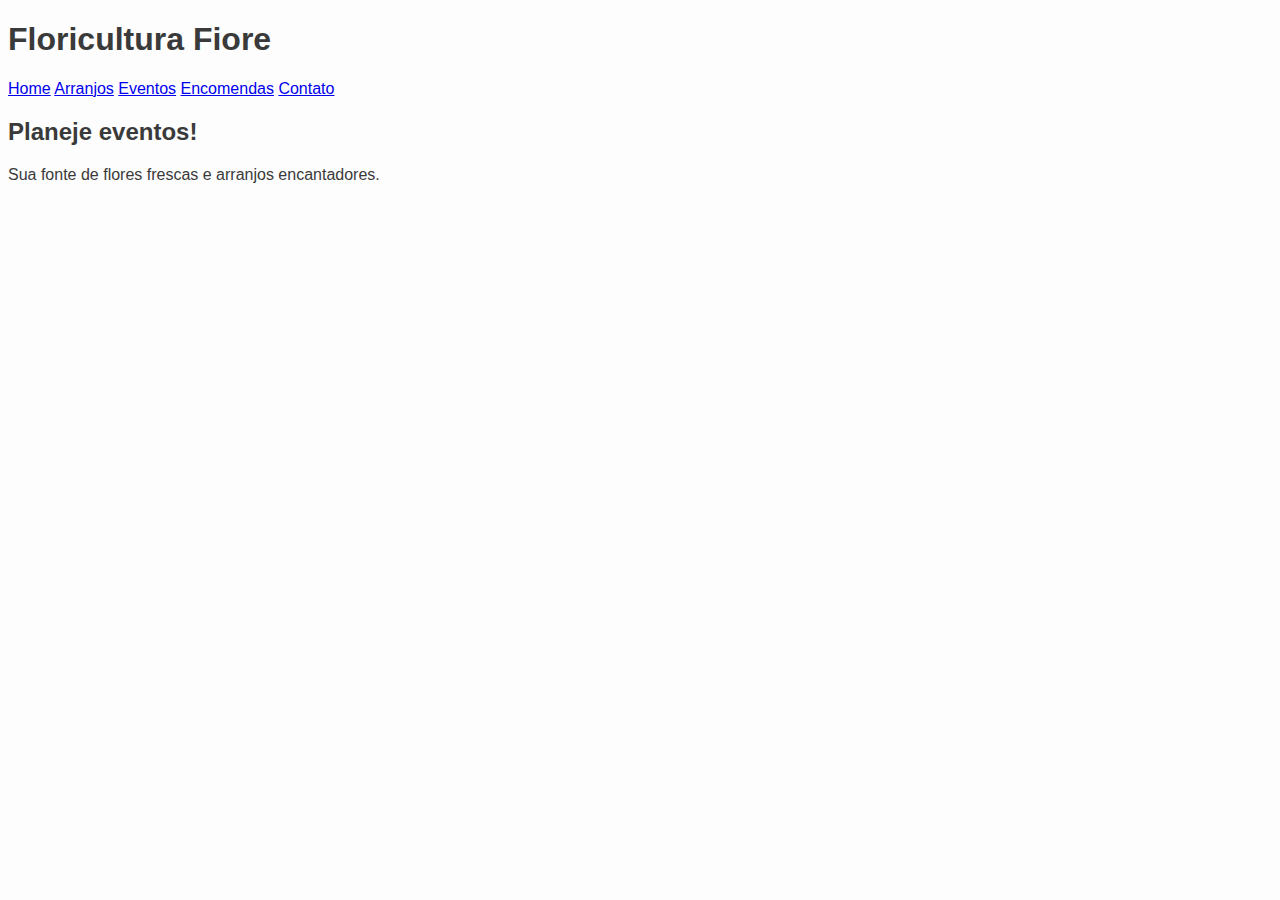
<file: pages/Eventos.html>
<!DOCTYPE html>
<html lang="pt-br">
<head>
    <link rel="stylesheet" href="../style.css">
    <meta charset="UTF-8">
    <meta name="viewport" content="width=device-width, initial-scale=1.0">
    <title>Floricultura Fiore</title>
</head>
<body>
    <header>
        <h1>Floricultura Fiore</h1>
        <nav>
            <a href="../index.html">Home</a>
            <a href="Arranjos.html">Arranjos</a>
            <a href="Eventos.html">Eventos</a>
            <a href="Encomendas.html">Encomendas</a>
            <a href="Contato.html">Contato</a>
        </nav>
    </header>
    <main>
        <h2>Planeje eventos!</h2>
        <p>Sua fonte de flores frescas e arranjos encantadores.</p>
    </main>
</body>
</html>
</file>
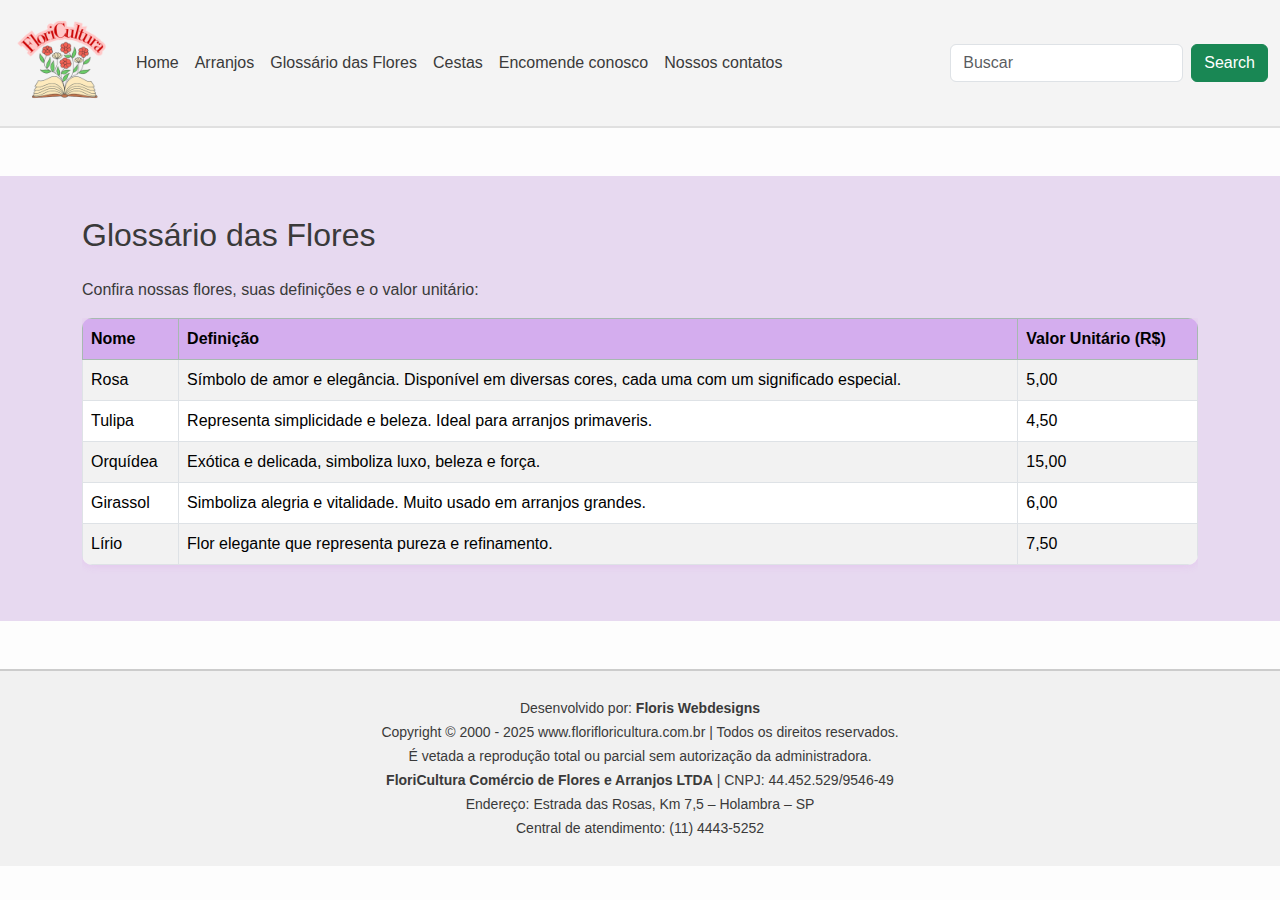
<file: pages/TiposFlores.html>
<!DOCTYPE html>
<html lang="pt-BR">
<head>
    <meta charset="UTF-8">
    <meta name="viewport" content="width=device-width, initial-scale=1.0">
    <meta name="keywords" content="Floricultura, Flores, Glossário, Arranjos, Holambra">
    <meta name="description" content="Glossário das flores disponíveis na FloriCultura.">
    <title>Glossário das Flores - FloriCultura</title>
    <link href="https://cdn.jsdelivr.net/npm/bootstrap@5.3.8/dist/css/bootstrap.min.css" rel="stylesheet" crossorigin="anonymous">
    <link rel="stylesheet" href="../style.css">
</head>
<body>
    <header>
        <nav class="navbar navbar-expand-lg bg-body-tertiary custom-navbar">
            <section class="container-fluid">
                <a class="navbar-brand" href="../home.html">
                    <img src="../images/FloriCultura.png" alt="Ir para a home" class="logo">
                </a>

                <button class="navbar-toggler" type="button" data-bs-toggle="collapse" data-bs-target="#menu" aria-controls="menu" aria-expanded="false" aria-label="Alternar navegação">
                    <span class="navbar-toggler-icon"></span>
                </button>

                <section class="collapse navbar-collapse" id="menu">
                    <ul class="navbar-nav me-auto mb-2 mb-lg-0">
                        <li class="nav-item"><a class="nav-link" href="../home.html">Home</a></li>
                        <li class="nav-item"><a class="nav-link" href="Arranjos.html">Arranjos</a></li>
                        <li class="nav-item"><a class="nav-link active" href="TiposFlores.html">Glossário das Flores</a></li>
                        <li class="nav-item"><a class="nav-link" href="Cestas.html">Cestas</a></li>
                        <li class="nav-item"><a class="nav-link" href="Encomendas.html">Encomende conosco</a></li>
                        <li class="nav-item"><a class="nav-link" href="Contato.html">Nossos contatos</a></li>
                    </ul>

                    <form class="d-flex" role="search">
                        <input class="form-control me-2" type="search" placeholder="Buscar" aria-label="Buscar">
                        <button class="btn btn-success" type="submit">Search</button>
                    </form>
                </section>
            </section>
        </nav>
    </header>
    <main class="sobre-tipoflores my-5">
        <section class="container">
            <h2 class="mb-4">Glossário das Flores</h2>
            <p>Confira nossas flores, suas definições e o valor unitário:</p>

            <section class="table-responsive">
                <table class="table table-striped table-bordered table-geral">
                    <thead class="table-success">
                        <tr>
                            <th>Nome</th>
                            <th>Definição</th>
                            <th>Valor Unitário (R$)</th>
                        </tr>
                    </thead>
                    <tbody>
                        <tr>
                            <td>Rosa</td>
                            <td>Símbolo de amor e elegância. Disponível em diversas cores, cada uma com um significado especial.</td>
                            <td>5,00</td>
                        </tr>
                        <tr>
                            <td>Tulipa</td>
                            <td>Representa simplicidade e beleza. Ideal para arranjos primaveris.</td>
                            <td>4,50</td>
                        </tr>
                        <tr>
                            <td>Orquídea</td>
                            <td>Exótica e delicada, simboliza luxo, beleza e força.</td>
                            <td>15,00</td>
                        </tr>
                        <tr>
                            <td>Girassol</td>
                            <td>Simboliza alegria e vitalidade. Muito usado em arranjos grandes.</td>
                            <td>6,00</td>
                        </tr>
                        <tr>
                            <td>Lírio</td>
                            <td>Flor elegante que representa pureza e refinamento.</td>
                            <td>7,50</td>
                        </tr>
                    </tbody>
                </table>
            </section>
        </section>
    </main>
    <footer class="text-center py-4 custom-footer">
        <p>Desenvolvido por: <strong>Floris Webdesigns</strong></p>
        <p>Copyright © 2000 - 2025 www.florifloricultura.com.br | Todos os direitos reservados.</p>
        <p>É vetada a reprodução total ou parcial sem autorização da administradora.</p>
        <p><strong>FloriCultura Comércio de Flores e Arranjos LTDA</strong> | CNPJ: 44.452.529/9546-49</p>
        <p>Endereço: Estrada das Rosas, Km 7,5 – Holambra – SP</p>
        <p>Central de atendimento: (11) 4443-5252</p>
    </footer>

    <script src="https://cdn.jsdelivr.net/npm/bootstrap@5.3.8/dist/js/bootstrap.bundle.min.js"></script>
</body>
</html>
</file>
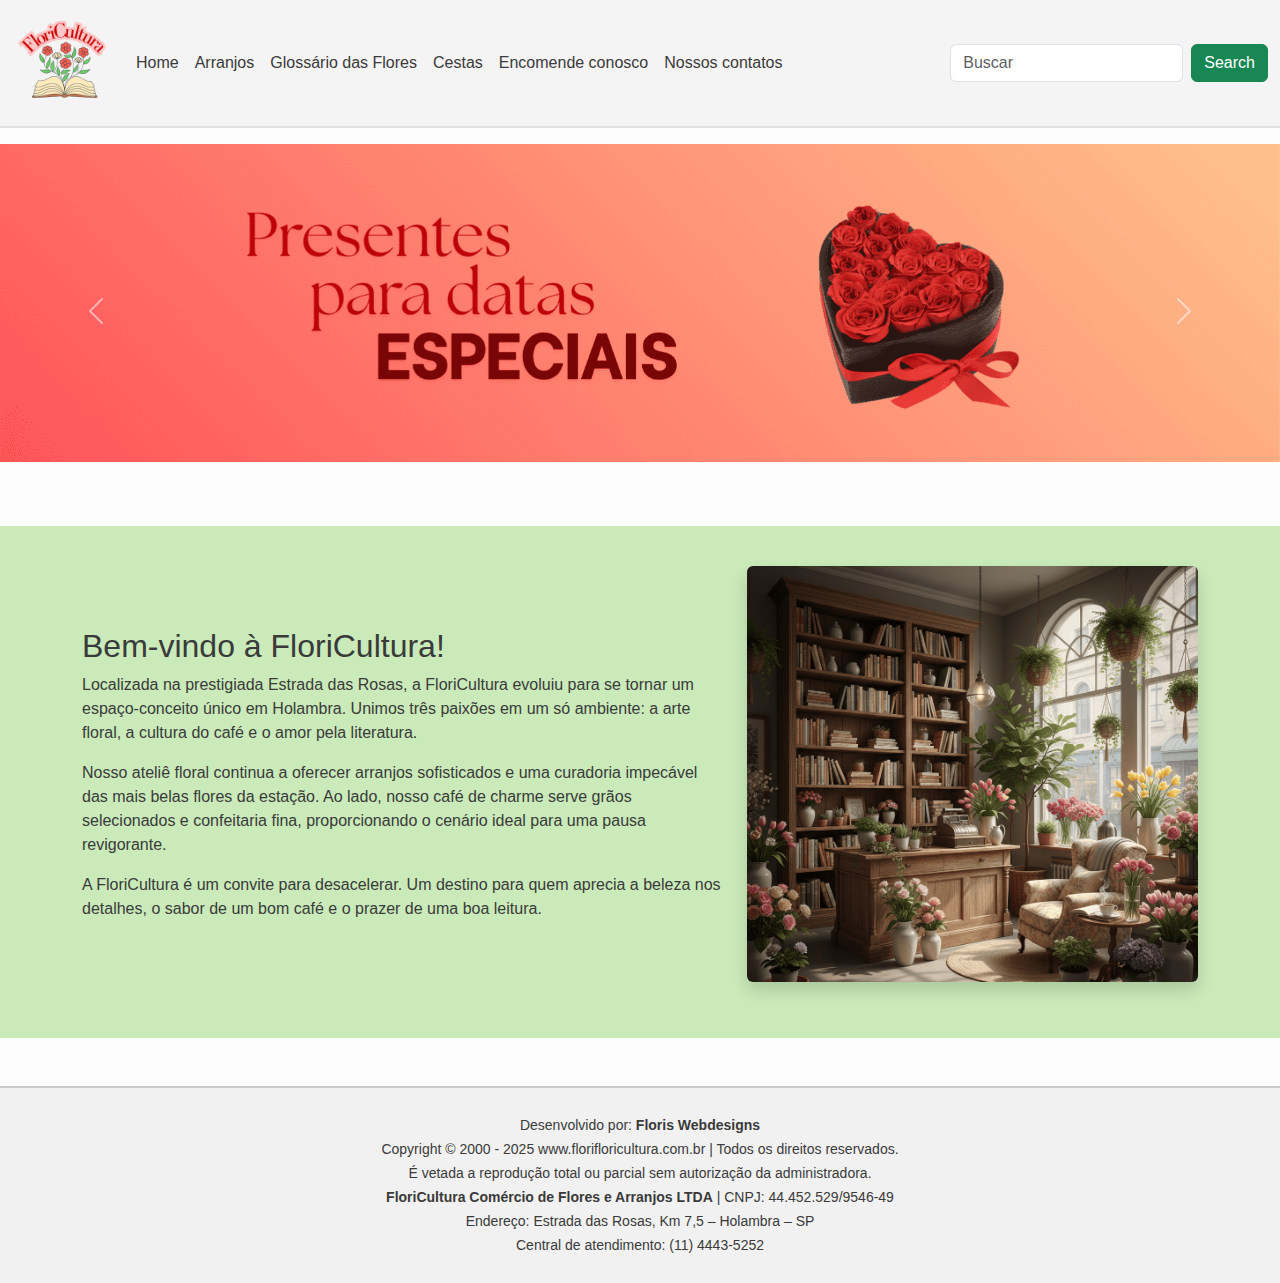
<file: ProjetoWeb-main/home.html>
<!DOCTYPE html>
<html lang="pt-BR">
<head>
    <meta charset="UTF-8">
    <meta name="viewport" content="width=device-width, initial-scale=1.0">
    <meta name="keywords" content="Floricultura, Café, Holambra, Flores, Cultura, Cestas, Aconchego">
    <meta name="description" content="Floricultura e Café em ambiente aconchegante.">
    <title>FloriCultura</title>
    <link rel="icon" type="image/png" href="images/FloriCultura.png">
      

    <link href="https://cdn.jsdelivr.net/npm/bootstrap@5.3.8/dist/css/bootstrap.min.css" rel="stylesheet" crossorigin="anonymous">
    <link rel="stylesheet" href="style.css">
</head>
<body>
    <header>
        <nav class="navbar navbar-expand-lg bg-body-tertiary custom-navbar">
            <section class="container-fluid">
                <a class="navbar-brand" href="../home.html">
                    <img src="images/FloriCultura.png" alt="Ir para a home" class="logo">
                </a>

                <button class="navbar-toggler" type="button" data-bs-toggle="collapse" data-bs-target="#menu" aria-controls="menu" aria-expanded="false" aria-label="Alternar navegação">
                    <span class="navbar-toggler-icon"></span>
                </button>

                <section class="collapse navbar-collapse" id="menu">
                    <ul class="navbar-nav me-auto mb-2 mb-lg-0">
                        <li class="nav-item"><a class="nav-link" href="../home.html">Home</a></li>
                        <li class="nav-item"><a class="nav-link" href="pages/Arranjos.html">Arranjos</a></li>
                        <li class="nav-item"><a class="nav-link" href="pages/TiposFlores.html">Glossário das Flores</a></li>
                        <li class="nav-item"><a class="nav-link" href="pages/Cestas.html">Cestas</a></li>
                        <li class="nav-item"><a class="nav-link" href="pages/Encomendas.html">Encomende conosco</a></li>
                        <li class="nav-item"><a class="nav-link" href="pages/Contato.html">Nossos contatos</a></li>
                    </ul>

                    <form class="d-flex" role="search">
                        <input class="form-control me-2" type="search" placeholder="Buscar" aria-label="Buscar">
                        <button class="btn btn-success" type="submit">Search</button>
                    </form>
                </section>
            </section>
        </nav>
    <section class="slider mt-3">
        <article id="carouselExampleAutoplaying" class="carousel slide" data-bs-ride="carousel">
            <section class="carousel-inner">
                <figure class="carousel-item active">
                    <img src="images/banner1.png" class="d-block w-100" alt="Presentes para Datas Especiais">
                </figure>
                <figure class="carousel-item">
                    <img src="images/banner2.png" class="d-block w-100" alt="Ambiente Agradável">
                </figure>
                <figure class="carousel-item">
                    <img src="images/banner3.png" class="d-block w-100" alt="Promoções de Flores">
                </figure>
            </section>
            <button class="carousel-control-prev" type="button" data-bs-target="#carouselExampleAutoplaying" data-bs-slide="prev">
                <span class="carousel-control-prev-icon"></span>
                <span class="visually-hidden">Anterior</span>
            </button>
            <button class="carousel-control-next" type="button" data-bs-target="#carouselExampleAutoplaying" data-bs-slide="next">
                <span class="carousel-control-next-icon"></span>
                <span class="visually-hidden">Próximo</span>
            </button>
        </article>
    </section>

    <main class="sobre-home my-5">
        <section class="container">
            <article class="row align-items-center g-4">
                <section class="col-md-7 texto-sobre">
                    <h2>Bem-vindo à FloriCultura!</h2>
                    <p>
                        Localizada na prestigiada Estrada das Rosas, a FloriCultura evoluiu para se tornar um espaço-conceito único em Holambra. 
                        Unimos três paixões em um só ambiente: a arte floral, a cultura do café e o amor pela literatura.
                    </p>
                    <p>
                        Nosso ateliê floral continua a oferecer arranjos sofisticados e uma curadoria impecável das mais belas flores da estação. 
                        Ao lado, nosso café de charme serve grãos selecionados e confeitaria fina, proporcionando o cenário ideal para uma pausa revigorante.
                    </p>
                    <p>
                        A FloriCultura é um convite para desacelerar. Um destino para quem aprecia a beleza nos detalhes, 
                        o sabor de um bom café e o prazer de uma boa leitura.
                    </p>
                </section>

                <figure class="col-md-5 text-center">
                    <img src="images/BiblitecaComFlores.png" class="img-fluid rounded shadow" alt="Biblioteca com flores">
                </figure>
            </article>
        </section>
    </main>
    <footer class="text-center py-4 custom-footer">
        <p>Desenvolvido por: <strong>Floris Webdesigns</strong></p>
        <p>Copyright © 2000 - 2025 www.florifloricultura.com.br | Todos os direitos reservados.</p>
        <p>É vetada a reprodução total ou parcial sem autorização da administradora.</p>
        <p><strong>FloriCultura Comércio de Flores e Arranjos LTDA</strong> | CNPJ: 44.452.529/9546-49</p>
        <p>Endereço: Estrada das Rosas, Km 7,5 – Holambra – SP</p>
        <p>Central de atendimento: (11) 4443-5252</p>
    </footer>

    </body>
    <script src="https://cdn.jsdelivr.net/npm/bootstrap@5.3.8/dist/js/bootstrap.bundle.min.js"></script>
</html>
</file>
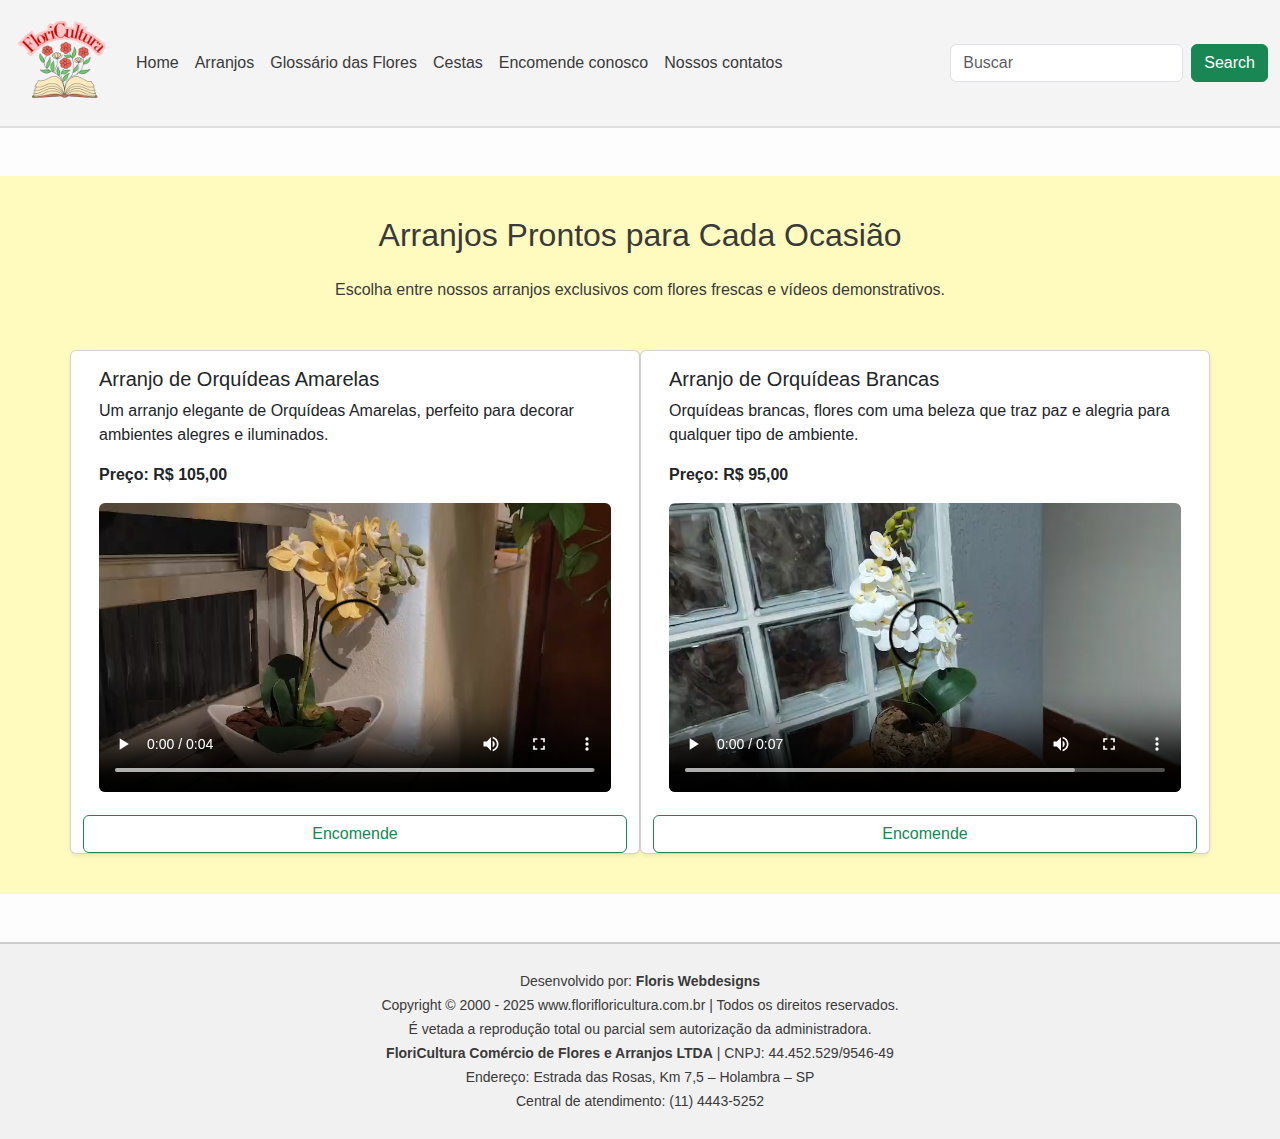
<file: ProjetoWeb-main/pages/Arranjos.html>
<!DOCTYPE html>
<html lang="pt-BR">
<head>
    <meta charset="UTF-8">
    <meta name="viewport" content="width=device-width, initial-scale=1.0">
    <meta name="keywords" content="Floricultura, Arranjos, Flores, Holambra, Vídeos">
    <meta name="description" content="Arranjos de flores disponíveis na FloriCultura.">
    <title>Arranjos - FloriCultura</title>
    <link rel="icon" type="image/png" href="../images/FloriCultura.png">
    
    <link href="https://cdn.jsdelivr.net/npm/bootstrap@5.3.8/dist/css/bootstrap.min.css" rel="stylesheet" crossorigin="anonymous">
    <link rel="stylesheet" href="../style.css">
</head>
<body>
    <header>
        <nav class="navbar navbar-expand-lg bg-body-tertiary custom-navbar">
            <section class="container-fluid">
                <a class="navbar-brand" href="../home.html">
                    <img src="../images/FloriCultura.png" alt="Ir para a home" class="logo">
                </a>

                <button class="navbar-toggler" type="button" data-bs-toggle="collapse" data-bs-target="#menu" aria-controls="menu" aria-expanded="false" aria-label="Alternar navegação">
                    <span class="navbar-toggler-icon"></span>
                </button>

                <section class="collapse navbar-collapse" id="menu">
                    <ul class="navbar-nav me-auto mb-2 mb-lg-0">
                        <li class="nav-item"><a class="nav-link" href="../home.html">Home</a></li>
                        <li class="nav-item"><a class="nav-link active" href="Arranjos.html">Arranjos</a></li>
                        <li class="nav-item"><a class="nav-link" href="TiposFlores.html">Glossário das Flores</a></li>
                        <li class="nav-item"><a class="nav-link" href="Cestas.html">Cestas</a></li>
                        <li class="nav-item"><a class="nav-link" href="Encomendas.html">Encomende conosco</a></li>
                        <li class="nav-item"><a class="nav-link" href="Contato.html">Nossos contatos</a></li>
                    </ul>

                    <form class="d-flex" role="search">
                        <input class="form-control me-2" type="search" placeholder="Buscar" aria-label="Buscar">
                        <button class="btn btn-success" type="submit">Search</button>
                    </form>
                </section>
            </section>
        </nav>
    </header>
    <main class="sobre-arranjos my-5">
        <section class="container">
            <h2 class="mb-4 text-center">Arranjos Prontos para Cada Ocasião</h2>
            <p class="text-center mb-5">Escolha entre nossos arranjos exclusivos com flores frescas e vídeos demonstrativos.</p>

            <section class="row g-4">
                <article class="col-md-6 card shadow-sm h-100">
                    <section class="card-body">
                        <h5 class="card-title">Arranjo de Orquídeas Amarelas </h5>
                        <p class="card-text">Um arranjo elegante de Orquídeas Amarelas, perfeito para decorar ambientes alegres e iluminados.</p>
                        <p class="card-text fw-bold">Preço: R$ 105,00</p>
                        <video controls class="w-100 rounded">
                            <source src="../images/OrquideasAmarelas.mp4" type="video/mp4">
                            Seu navegador não suporta vídeo.
                        </video>
                    </section>
                    <a href="Encomendas.html" class="btn btn-outline-success">Encomende</a>
                </article>
                <article class="col-md-6 card shadow-sm h-100">
                    <section class="card-body">
                        <h5 class="card-title">Arranjo de Orquídeas Brancas</h5>
                        <p class="card-text">Orquídeas brancas, flores com uma beleza que traz paz e alegria para qualquer tipo de ambiente.</p>
                        <p class="card-text fw-bold">Preço: R$ 95,00</p>
                        <video controls class="w-100 rounded">
                            <source src="../images/OrquideaBorboletaVideo.mp4" type="video/mp4">
                            Seu navegador não suporta vídeo.
                        </video>
                    </section>
                    <a href="Encomendas.html" class="btn btn-outline-success">Encomende</a>
                </article>
            </section>
        </section>
    </main>
    <footer class="text-center py-4 custom-footer">
        <p>Desenvolvido por: <strong>Floris Webdesigns</strong></p>
        <p>Copyright © 2000 - 2025 www.florifloricultura.com.br | Todos os direitos reservados.</p>
        <p>É vetada a reprodução total ou parcial sem autorização da administradora.</p>
        <p><strong>FloriCultura Comércio de Flores e Arranjos LTDA</strong> | CNPJ: 44.452.529/9546-49</p>
        <p>Endereço: Estrada das Rosas, Km 7,5 – Holambra – SP</p>
        <p>Central de atendimento: (11) 4443-5252</p>
    </footer>
</body>
<script src="https://cdn.jsdelivr.net/npm/bootstrap@5.3.8/dist/js/bootstrap.bundle.min.js"></script>
</html>
</file>
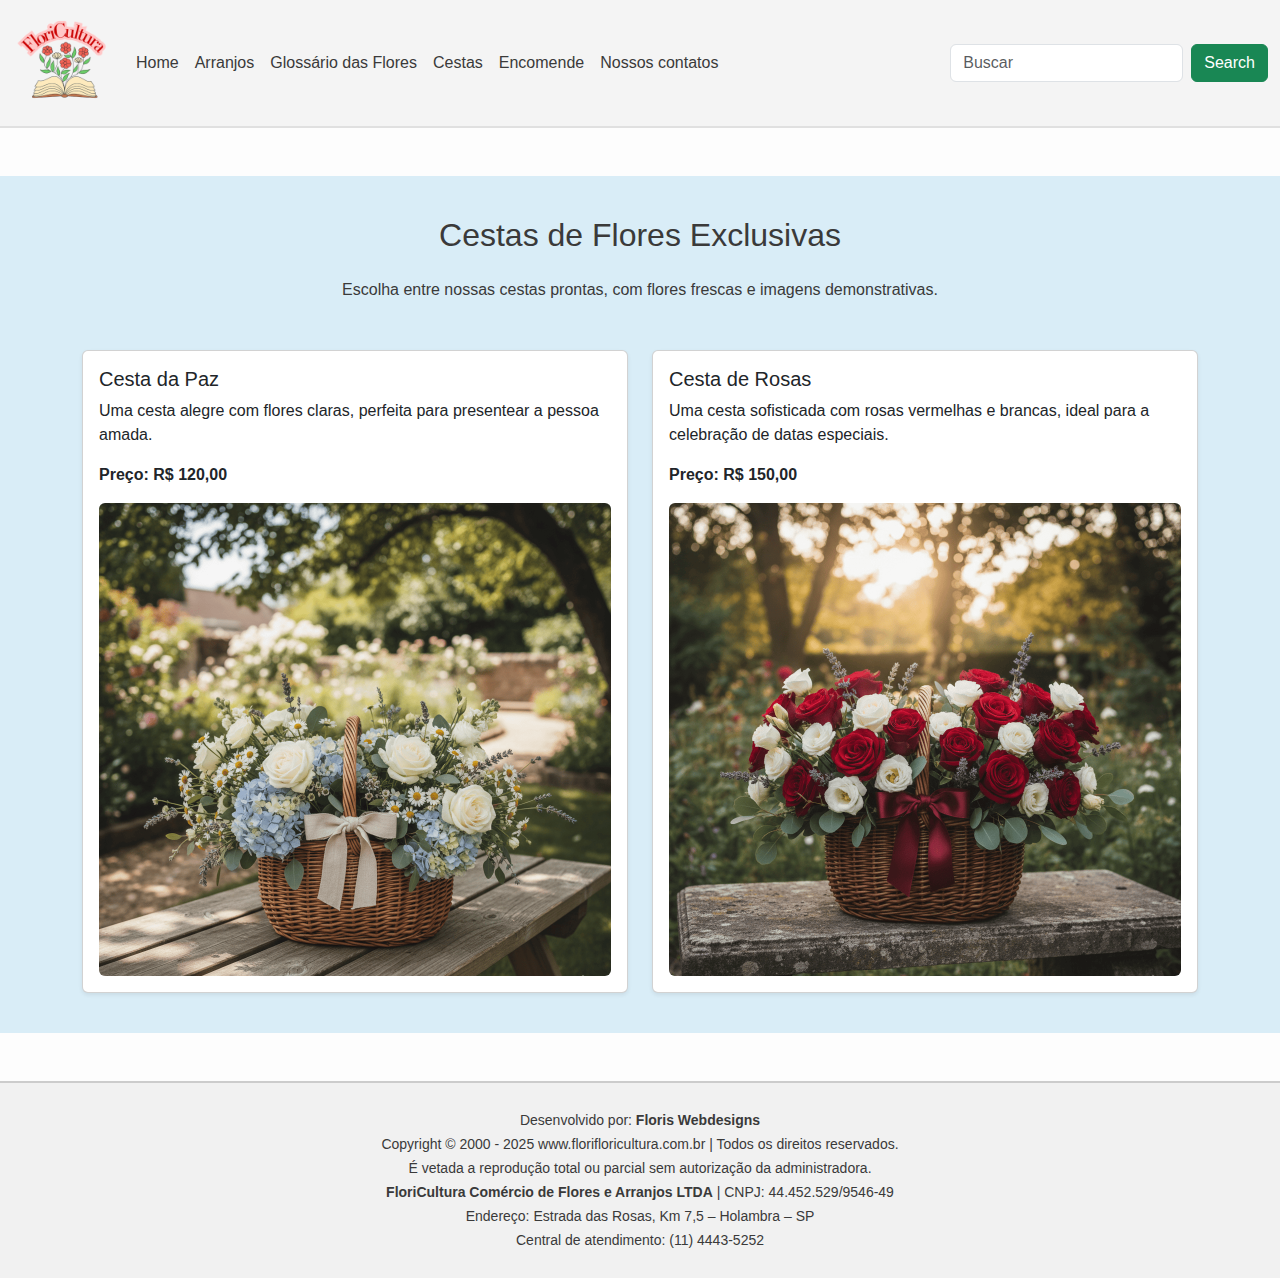
<file: ProjetoWeb-main/pages/Cestas.html>
<!DOCTYPE html>
<html lang="pt-BR">
<head>
    <meta charset="UTF-8">
    <meta name="viewport" content="width=device-width, initial-scale=1.0">
    <meta name="keywords" content="Floricultura, Cestas, Flores, Holambra, Imagens">
    <meta name="description" content="Cestas de flores disponíveis na FloriCultura.">
    <title>Cestas - FloriCultura</title>

    <!-- Bootstrap -->
    <link href="https://cdn.jsdelivr.net/npm/bootstrap@5.3.8/dist/css/bootstrap.min.css" rel="stylesheet" crossorigin="anonymous">
    <!-- Estilos personalizados -->
    <link rel="stylesheet" href="../style.css">
</head>
<body>

    <!-- Cabeçalho / Navbar -->
    <header>
        <nav class="navbar navbar-expand-lg bg-body-tertiary custom-navbar">
            <div class="container-fluid">
                <a class="navbar-brand" href="../home.html">
                    <img src="../images/FloriCultura.png" alt="Ir para a home" class="logo">
                </a>

                <button class="navbar-toggler" type="button" data-bs-toggle="collapse" data-bs-target="#menu" aria-controls="menu" aria-expanded="false" aria-label="Alternar navegação">
                    <span class="navbar-toggler-icon"></span>
                </button>

                <div class="collapse navbar-collapse" id="menu">
                    <ul class="navbar-nav me-auto mb-2 mb-lg-0">
                        <li class="nav-item"><a class="nav-link" href="../home.html">Home</a></li>
                        <li class="nav-item"><a class="nav-link" href="Arranjos.html">Arranjos</a></li>
                        <li class="nav-item"><a class="nav-link" href="TiposFlores.html">Glossário das Flores</a></li>
                        <li class="nav-item"><a class="nav-link active" href="Cestas.html">Cestas</a></li>
                        <li class="nav-item"><a class="nav-link" href="Encomendas.html">Encomende</a></li>
                        <li class="nav-item"><a class="nav-link" href="Contato.html">Nossos contatos</a></li>
                    </ul>

                    <form class="d-flex" role="search">
                        <input class="form-control me-2" type="search" placeholder="Buscar" aria-label="Buscar">
                        <button class="btn btn-success" type="submit">Search</button>
                    </form>
                </div>
            </div>
        </nav>
    </header>

    <!-- Conteúdo principal -->
    <main class="sobre-cestas my-5">
        <div class="container">
            <h2 class="mb-4 text-center">Cestas de Flores Exclusivas</h2>
            <p class="text-center mb-5">Escolha entre nossas cestas prontas, com flores frescas e imagens demonstrativas.</p>

            <div class="row g-4">
                <!-- Cesta 1 -->
                <div class="col-md-6">
                    <div class="card shadow-sm h-100">
                        <div class="card-body">
                            <h5 class="card-title">Cesta da Paz</h5>
                            <p class="card-text">Uma cesta alegre com flores claras, perfeita para presentear a pessoa amada.</p>
                            <p class="card-text fw-bold">Preço: R$ 120,00</p>
                            <img src="../images/Cesta de Rosas Brancas.png" alt="Cesta da Paz" class="w-100 rounded">
                        </div>
                    </div>
                </div>

                <!-- Cesta 2 -->
                <div class="col-md-6">
                    <div class="card shadow-sm h-100">
                        <div class="card-body">
                            <h5 class="card-title">Cesta de Rosas</h5>
                            <p class="card-text">Uma cesta sofisticada com rosas vermelhas e brancas, ideal para a celebração de datas especiais.</p>
                            <p class="card-text fw-bold">Preço: R$ 150,00</p>
                            <img src="../images/Cesta de Flores Brancas e Vermelhas.png" alt="Cesta de Rosas" class="w-100 rounded">
                        </div>
                    </div>
                </div>
            </div>
        </div>
    </main>

    <!-- Rodapé -->
    <footer class="text-center py-4 custom-footer">
        <p>Desenvolvido por: <strong>Floris Webdesigns</strong></p>
        <p>Copyright © 2000 - 2025 www.florifloricultura.com.br | Todos os direitos reservados.</p>
        <p>É vetada a reprodução total ou parcial sem autorização da administradora.</p>
        <p><strong>FloriCultura Comércio de Flores e Arranjos LTDA</strong> | CNPJ: 44.452.529/9546-49</p>
        <p>Endereço: Estrada das Rosas, Km 7,5 – Holambra – SP</p>
        <p>Central de atendimento: (11) 4443-5252</p>
    </footer>

    <script src="https://cdn.jsdelivr.net/npm/bootstrap@5.3.8/dist/js/bootstrap.bundle.min.js"></script>
</body>
</html>
</file>
<file: style.css>
body {
    font-family: 'Segoe UI', Tahoma, Geneva, Verdana, sans-serif;
    background-color: #fdfdfd;
    color: rgb(58, 58, 58);
}

 /* Tabela Glossário */
.table-geral {

    box-shadow: 0 0 10px rgba(215, 103, 232, 0.2);
    border-radius: 10px;
    overflow: hidden;
}

.table-geral th {
    background-color: #d4adee;
}

.table-geral tbody tr:hover td{
    background-color: rgb(187, 180, 201);
    box-shadow: 0 0 5px rgba(0,0,0,0.3);
    transition: 0.3s;
}

/* Logo */
.logo {
    width: 100px;
    height: 100px;
    transition: transform 0.3s ease;
}
.logo:hover {
    transform: scale(1.1);
}


/* Navbar */
.custom-navbar {
    background-color: #f4f4f4 !important;
    border-bottom: 2px solid #e0e0e0;
}

.nav-link {
    color: rgb(58, 58, 58) !important;
    font-weight: 500;
}

.nav-link:hover {
    color: #3a7c3a !important;
    text-decoration: underline;
}

/* Seção Sobre */
.sobre-home {
    background-color: #caeab9a4; /* verde pastel */
    padding: 40px 0;          
}

.sobre-tipoflores {
    background-color: #e7d9f0; /* roxo pastel */
    padding: 40px 0;           
}

.sobre-arranjos{
    background-color: #fffbbe; /* amarelo pastel */
    padding: 40px 0;  
}

.sobre-cestas{
    background-color: #d9edf7; /* azul pastel */
    padding: 40px 0;  
}

.sobre-contato{
    background-color: #f3f3f3; /* lilás pastel */
    padding: 40px 0;  
}

.sobre-form{
    background-color: #ffdcf7; /* rosa pastel */
    padding: 40px 0;
}

label {
    font-weight: bold;
    margin-bottom: 5px;
}
label input[type=checkbox], input[type=radio] {
    margin-left: 10px;
    width: 20px;
}

fieldset input, textarea {
    width: 100%;
    padding: 10px;
    border: none;
    border-radius: 5px;
    font-size: 1.1rem;
}

.texto-sobre {
    color: rgb(58, 58, 58);
}

/* Footer */
.custom-footer {
    background-color: #f1f1f1;
    color: rgb(58, 58, 58);
    border-top: 2px solid #ccc;
}

.custom-footer p {
    margin: 3px 0;
    font-size: 14px;
}
</file>
<file: ProjetoWeb-main/style.css>
/* Geral */
body {
    font-family: 'Segoe UI', Tahoma, Geneva, Verdana, sans-serif;
    background-color: #fdfdfd;
    color: rgb(58, 58, 58);
}

 /* Tabela Glossário */
.table-geral {

    box-shadow: 0 0 10px rgba(215, 103, 232, 0.2);
    border-radius: 10px;
    overflow: hidden;
}

.table-geral th {
    background-color: #d4adee; /* verde */
}

.table-geral tbody tr:hover td{
    background-color: rgb(187, 180, 201);
    box-shadow: 0 0 5px rgba(0,0,0,0.3);
    transition: 0.3s;
}



/* Logo */
.logo {
    width: 100px;
    height: 100px;
    transition: transform 0.3s ease;
}
.logo:hover {
    transform: scale(1.1); /* aumenta 10% */
}


/* Navbar */
.custom-navbar {
    background-color: #f4f4f4 !important;
    border-bottom: 2px solid #e0e0e0;
}

.nav-link {
    color: rgb(58, 58, 58) !important;
    font-weight: 500;
}

.nav-link:hover {
    color: #3a7c3a !important;
    text-decoration: underline;
}

/* Seção Sobre */
.sobre-home {
    background-color: #caeab9; /* verde pastel */
    padding: 40px 0;          
}

.sobre-tipoflores {
    background-color: #e7d9f0; /* roxo pastel */
    padding: 40px 0;           
}

.sobre-arranjos{
    background-color: #fffbbe; /* amarelo pastel */
    padding: 40px 0;  
}

.sobre-cestas{
    background-color: #d9edf7; /* azul pastel */
    padding: 40px 0;  
}

.texto-sobre {
    color: rgb(58, 58, 58);
}

/* Footer */
.custom-footer {
    background-color: #f1f1f1;
    color: rgb(58, 58, 58);
    border-top: 2px solid #ccc;
}

.custom-footer p {
    margin: 3px 0;
    font-size: 14px;
}
</file>
